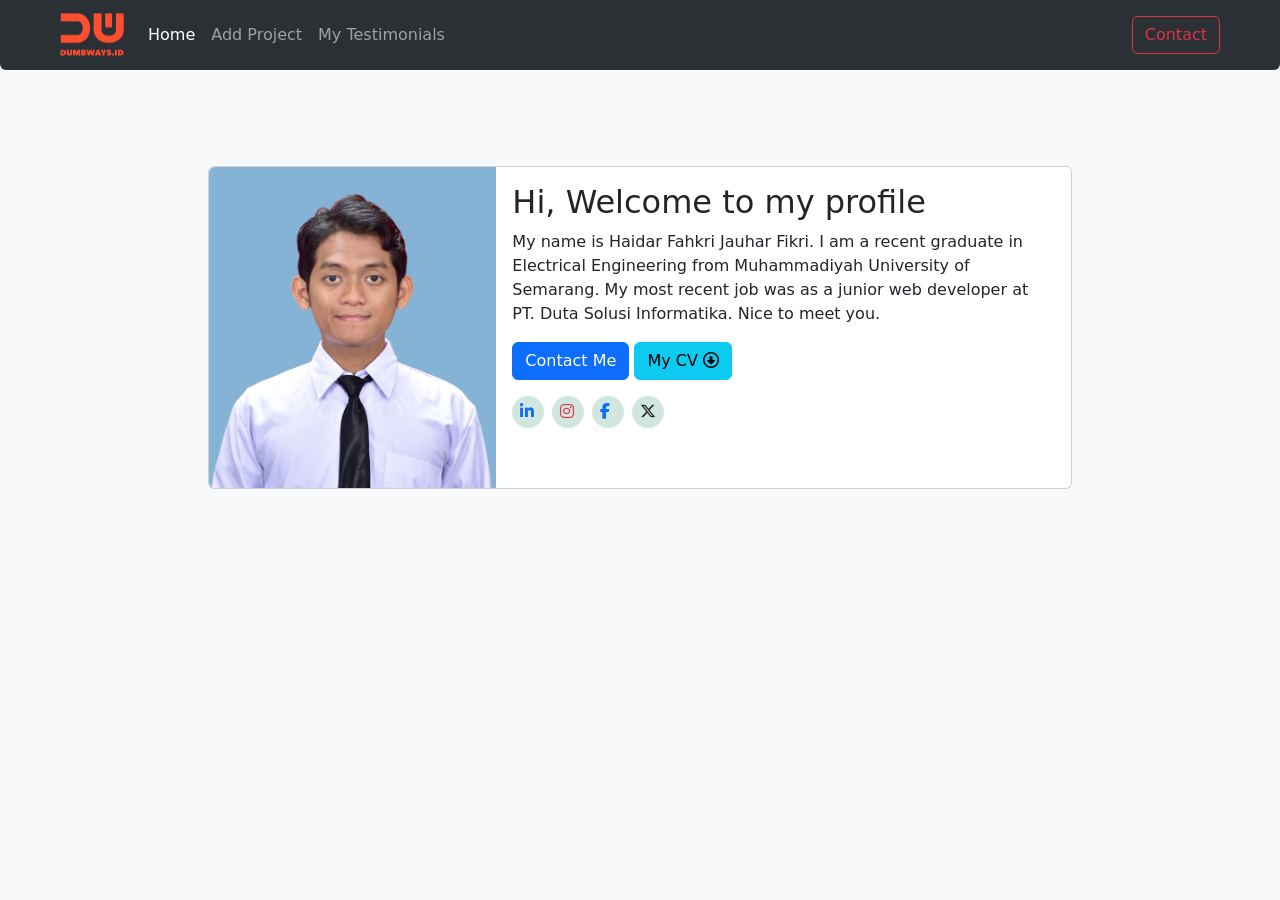
<file: index.html>
<!doctype html>
<html lang="en">

<head>
    <meta charset="utf-8">
    <meta name="viewport" content="width=device-width, initial-scale=1">
    <title>Bootstrap demo</title>
    <link href="https://cdn.jsdelivr.net/npm/bootstrap@5.3.2/dist/css/bootstrap.min.css" rel="stylesheet"
        integrity="sha384-T3c6CoIi6uLrA9TneNEoa7RxnatzjcDSCmG1MXxSR1GAsXEV/Dwwykc2MPK8M2HN" crossorigin="anonymous">
    <link rel="stylesheet" href="https://cdnjs.cloudflare.com/ajax/libs/font-awesome/6.5.1/css/all.min.css"
        integrity="sha512-DTOQO9RWCH3ppGqcWaEA1BIZOC6xxalwEsw9c2QQeAIftl+Vegovlnee1c9QX4TctnWMn13TZye+giMm8e2LwA=="
        crossorigin="anonymous" referrerpolicy="no-referrer" />
</head>

<body class="bg-light">
    <!-- Navbar section -->
    <nav class="navbar navbar-expand-lg bg-body-tertiary px-5 rounded-bottom" data-bs-theme="dark">
        <div class="container-fluid">
            <a class="navbar-brand" href="#">
                <img src="aset/logo-navbar.png" style="width: 4rem" />
            </a>
            <button class="navbar-toggler" type="button" data-bs-toggle="collapse"
                data-bs-target="#navbarSupportedContent" aria-controls="navbarSupportedContent" aria-expanded="false"
                aria-label="Toggle navigation">
                <span class="navbar-toggler-icon"></span>
            </button>
            <div class="collapse navbar-collapse" id="navbarSupportedContent">
                <ul class="navbar-nav me-auto mb-2 mb-lg-0">
                    <li class="nav-item">
                        <a class="nav-link active" aria-current="page" href="#">Home</a>
                    </li>
                    <li class="nav-item">
                        <a class="nav-link" href="addProject.html" target="_blank">Add Project</a>
                    </li>
                    <li class="nav-item">
                        <a class="nav-link" href="testimonial_oop.html" target="_blank">My Testimonials</a>
                    </li>
                </ul>
                <form class="d-flex">
                    <button class="btn btn-outline-danger" type="submit">
                        Contact
                    </button>
                </form>
            </div>
        </div>
    </nav>

    <!-- Main Content -->
    <div class="p-5">
        <div class="card mb-3 mx-auto mt-5" style="max-width: 54rem;">
            <div class="row g-0">
                <div class="col-md-4">
                    <img src="aset/foto-profile.png" class="img-fluid rounded-start">
                </div>
                <div class="col-md-8">
                    <div class="card-body">
                        <h2 class="card-title">Hi, Welcome to my profile</h2>
                        <p class="card-text">My name is Haidar Fahkri Jauhar Fikri. I am a recent graduate in
                            Electrical Engineering from Muhammadiyah University of Semarang. My
                            most recent job was as a junior web developer at PT. Duta Solusi
                            Informatika. Nice to meet you.</p>
                        <a href="contact_page.html" target="_blank" class="btn btn-primary" role="button">Contact Me</a>
                        <a href="aset/CV (1).pdf" target="_blank" class="btn btn-info" role="button">My CV <i
                                class="fa-regular fa-circle-down"></i></a>
                        <div class="d-flex gap-2 mt-3">
                            <a href="#" style="width: 2rem; height: 2rem;" class="px-2 pt-1 rounded-circle bg-success-subtle"><i class="fa-brands fa-linkedin-in"></i></a>
                            <a href="#" style="width: 2rem; height: 2rem;" class="px-2 pt-1 rounded-circle bg-success-subtle"><i class="text-danger fa-brands fa-instagram"></i></a>
                            <a href="#" style="width: 2rem; height: 2rem;" class="px-2 pt-1 rounded-circle bg-success-subtle"><i class="fa-brands fa-facebook-f"></i></a>
                            <a href="#" style="width: 2rem; height: 2rem;" class="px-2 pt-1 rounded-circle bg-success-subtle"><i class="text-dark fa-brands fa-x-twitter"></i></a>
                        </div>
                    </div>
                </div>
            </div>
        </div>
    </div>
    </div>





    <script src="https://cdn.jsdelivr.net/npm/bootstrap@5.3.2/dist/js/bootstrap.bundle.min.js"
        integrity="sha384-C6RzsynM9kWDrMNeT87bh95OGNyZPhcTNXj1NW7RuBCsyN/o0jlpcV8Qyq46cDfL"
        crossorigin="anonymous"></script>
</body>

</html>
</file>
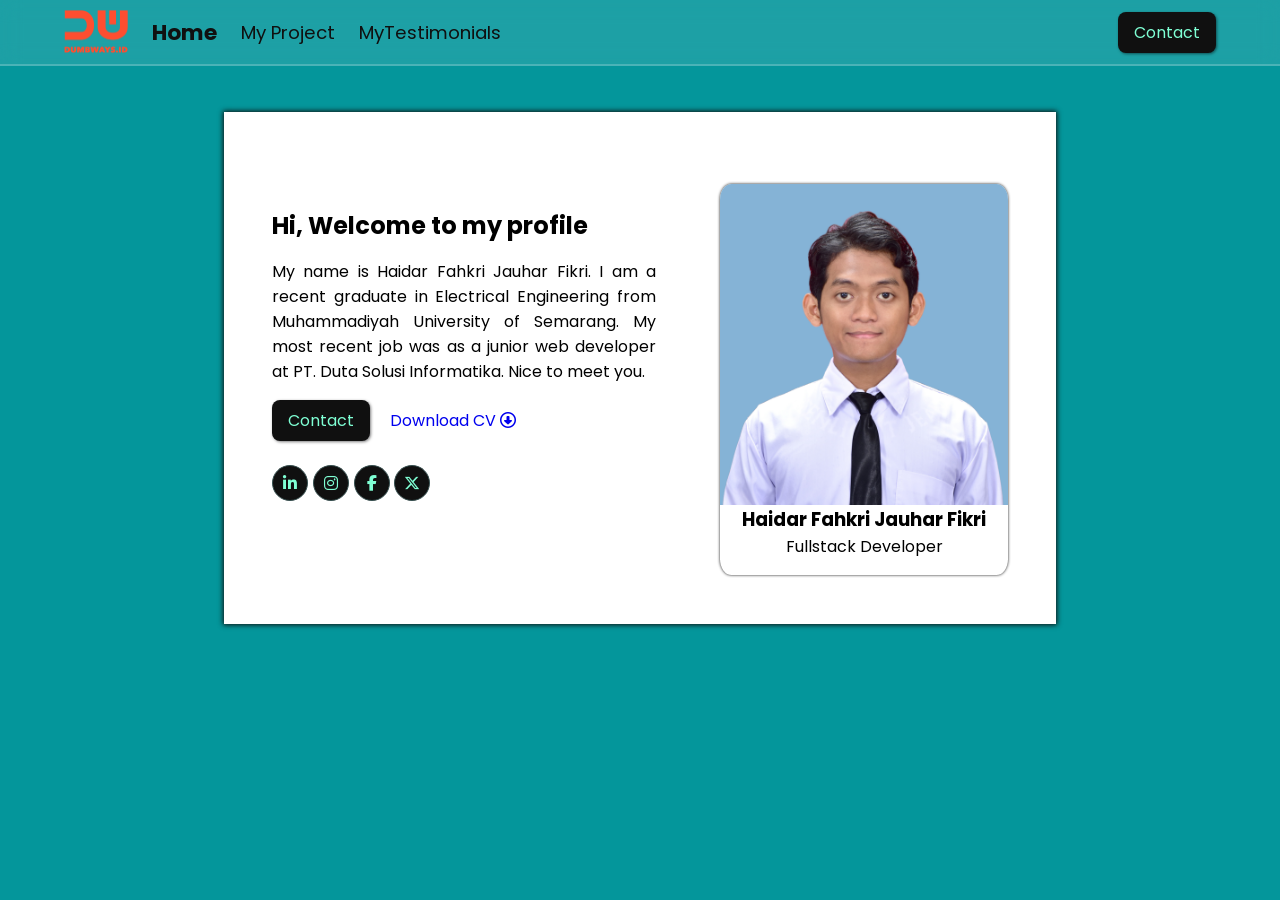
<file: task1-9/index.html>
<!DOCTYPE html>
<html lang="en">
  <head>
    <meta charset="UTF-8" />
    <meta name="viewport" content="width=device-width, initial-scale=1.0" />
    <title>Latihan Ch 1</title>
    <link rel="stylesheet" href="css/style.css" />
    <link
      rel="stylesheet"
      href="https://cdnjs.cloudflare.com/ajax/libs/font-awesome/6.5.1/css/all.min.css"
      integrity="sha512-DTOQO9RWCH3ppGqcWaEA1BIZOC6xxalwEsw9c2QQeAIftl+Vegovlnee1c9QX4TctnWMn13TZye+giMm8e2LwA=="
      crossorigin="anonymous"
      referrerpolicy="no-referrer"
    />
  </head>
  <body>
    <!-- Navbar -->
    <nav class="navbar">
      <div class="navvbar">
        <div class="bagian-kiri-nav">
          <img src="aset/logo-navbar.png" alt="Logo" />
          <a href="#" class="text1-nav">Home</a>
          <a href="myproject.html" target="_blank" class="text2-nav">My Project</a>
          <a href="testimonial_oop.html" target="_blank" class="text2-nav">MyTestimonials</a>
        </div>
        <div class="bagian-kanan-nav">
          <a href="contact_page.html" class="tombol" target="_blank">Contact</a>
          <a href="javascript:void(0);" id="hamburger-menu" onclick="burger()"><i class="fa-solid fa-bars"></i></a>
        </div>
      </div>
      <div id="hamburger-menu-list">
        <a href="index.html" class="ini">HOME</a>
        <a href="myproject.html" class="ini">MyProject</a>
        <a href="contact_page.html" class="ini">ContactMe</a>
      </div>
    </nav>

    <!-- Bagian Konten -->
    <div class="container">
      <div class="content-kiri">
        <h2>Hi, Welcome to my profile</h2>
        <p>
          My name is Haidar Fahkri Jauhar Fikri. I am a recent graduate in
          Electrical Engineering from Muhammadiyah University of Semarang. My
          most recent job was as a junior web developer at PT. Duta Solusi
          Informatika. Nice to meet you.
        </p>
        <a href="contact_page.html" class="tombol" target="_blank">Contact</a>
        <a href="aset/CV (1).pdf" target="_blank" class="cv"
          >Download CV <i class="fa-regular fa-circle-down"></i
        ></a>
        <div class="sosmed">
          <a href="#"><i class="fa-brands fa-linkedin-in"></i></a>
          <a href="#"><i class="fa-brands fa-instagram"></i></a>
          <a href="#"><i class="fa-brands fa-facebook-f"></i></a>
          <a href="#"><i class="fa-brands fa-x-twitter"></i></a>
        </div>
      </div>
      <div class="content-kanan">
        <div class="card-profile">
          <img src="aset/foto-profile.png" alt="Photo Profile" />
          <h3>Haidar Fahkri Jauhar Fikri</h3>
          <p>Fullstack Developer</p>
        </div>
      </div>
    </div>

    <script src="js/nav.js"></script>
  </body>
</html>
</file>
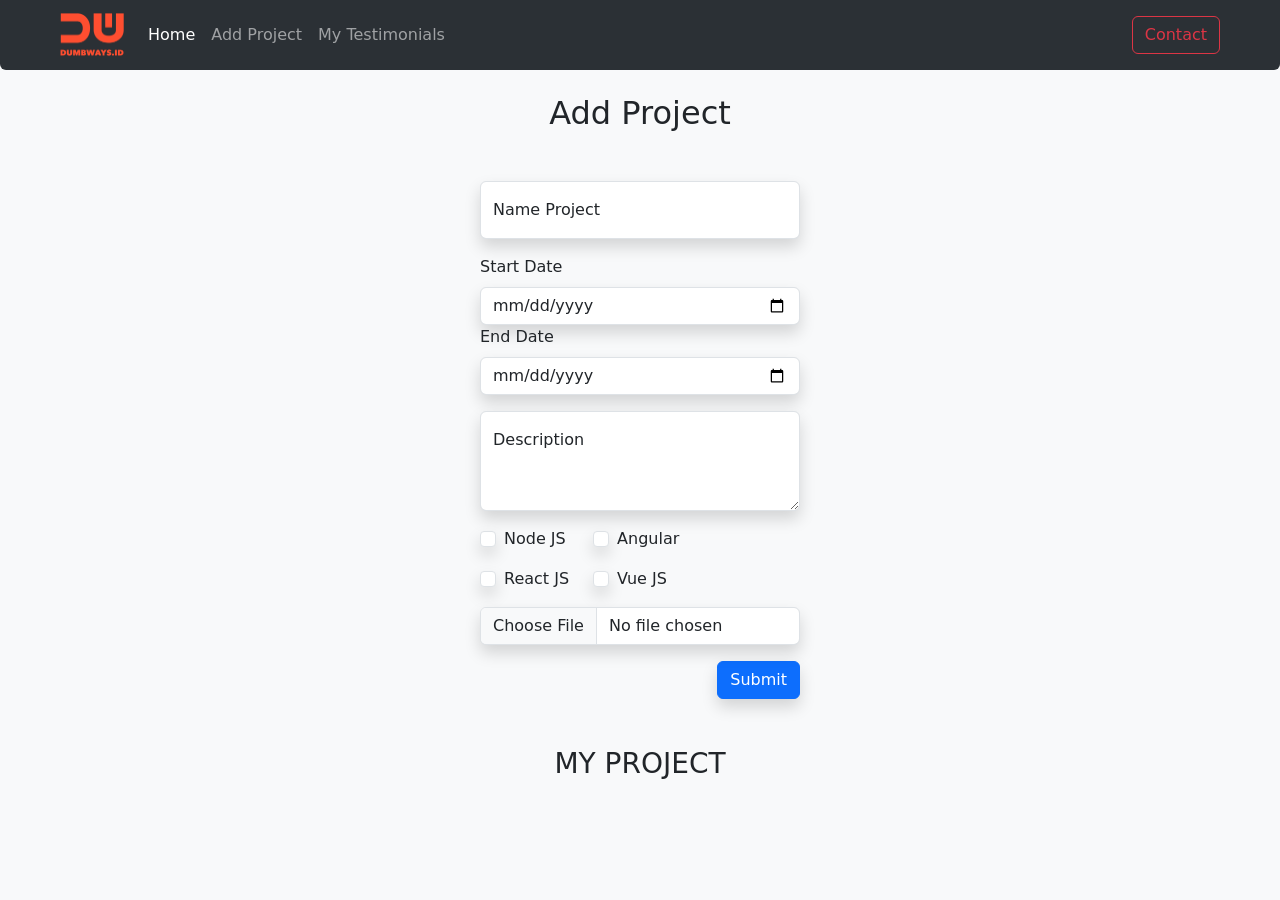
<file: addProject.html>
<!DOCTYPE html>
<html lang="en">

<head>
  <meta charset="utf-8" />
  <meta name="viewport" content="width=device-width, initial-scale=1" />
  <title>Bootstrap demo</title>
  <link href="https://cdn.jsdelivr.net/npm/bootstrap@5.3.2/dist/css/bootstrap.min.css" rel="stylesheet"
    integrity="sha384-T3c6CoIi6uLrA9TneNEoa7RxnatzjcDSCmG1MXxSR1GAsXEV/Dwwykc2MPK8M2HN" crossorigin="anonymous" />
  <link rel="stylesheet" href="https://cdnjs.cloudflare.com/ajax/libs/font-awesome/6.5.1/css/all.min.css"
    integrity="sha512-DTOQO9RWCH3ppGqcWaEA1BIZOC6xxalwEsw9c2QQeAIftl+Vegovlnee1c9QX4TctnWMn13TZye+giMm8e2LwA=="
    crossorigin="anonymous" referrerpolicy="no-referrer" />
</head>

<body class="bg-light">
  <!-- Navbar section -->
  <nav class="navbar navbar-expand-lg bg-body-tertiary px-5 rounded-bottom" data-bs-theme="dark">
    <div class="container-fluid">
      <a class="navbar-brand" href="#">
        <img src="aset/logo-navbar.png" style="width: 4rem" />
      </a>
      <button class="navbar-toggler" type="button" data-bs-toggle="collapse" data-bs-target="#navbarSupportedContent"
        aria-controls="navbarSupportedContent" aria-expanded="false" aria-label="Toggle navigation">
        <span class="navbar-toggler-icon"></span>
      </button>
      <div class="collapse navbar-collapse" id="navbarSupportedContent">
        <ul class="navbar-nav me-auto mb-2 mb-lg-0">
          <li class="nav-item">
            <a class="nav-link active" aria-current="page" href="#">Home</a>
          </li>
          <li class="nav-item">
            <a class="nav-link" href="#" target="_blank">Add Project</a>
          </li>
          <li class="nav-item">
            <a class="nav-link" href="testimonial_oop.html" target="_blank">My Testimonials</a>
          </li>
        </ul>
        <form class="d-flex">
          <button class="btn btn-outline-danger" type="submit">
            Contact
          </button>
        </form>
      </div>
    </div>
  </nav>

  <!-- Form Section -->
  <form class="mt-4 w-25 mx-auto" onsubmit="addBlog(event)">
    <h2 class="text-center mb-5">Add Project</h2>
    <div class="form-floating mb-3">
      <input type="text" class="form-control shadow" id="nameProject" placeholder="Your Name" />
      <label for="floatingInput">Name Project</label>
    </div>
    <div class="row mb-3">
      <div class="col">
        <label for="startDate" class="form-label">Start Date</label>
        <input type="date" id="startDate" class="form-control shadow" placeholder="First name">
      </div>
      <div class="col">
        <label for="endDate" class="form-label">End Date</label>
        <input type="date" id="endDate" class="shadow form-control" placeholder="Last name">
      </div>
    </div>
    <div class="form-floating">
      <textarea class="shadow form-control mb-3" placeholder="Leave a comment here" id="description"
        style="height: 100px"></textarea>
      <label for="description">Description</label>
    </div>
    <div class="checkbox-group d-flex gap-4">
      <div class="checkbox-left">
        <div class="mb-3 form-check">
          <input type="checkbox" class="shadow form-check-input" id="nodejs" />
          <label class="form-check-label" for="nodejs">Node JS</label>
        </div>
        <div class="mb-3 form-check">
          <input type="checkbox" class="shadow form-check-input" id="reactjs" />
          <label class="form-check-label" for="reactjs">React JS</label>
        </div>
      </div>
      <div class="checkbox-right">
        <div class="mb-3 form-check">
          <input type="checkbox" class="shadow form-check-input" id="angular" />
          <label class="form-check-label" for="angular">Angular</label>
        </div>
        <div class="mb-3 form-check">
          <input type="checkbox" class="shadow form-check-input" id="vuejs" />
          <label class="form-check-label" for="vuejs">Vue JS</label>
        </div>
      </div>

    </div>
    <div class="input-group mb-3">
      <input type="file" class="shadow form-control" id="inputGambar" />
    </div>
    <div class="d-flex justify-content-end">
      <button type="submit" class="shadow btn btn-primary">Submit</button>
    </div>
  </form>

  <!-- Generate Card Section -->
  <section class="mainBlog px-4 mt-5 mb-4">
    <h3 id="judul" class="text-center mb-4">MY PROJECT</h3>
    <div class="d-flex gap-5 flex-wrap" id="contentBlogs">
      <!-- digenerate by js -->
      <!-- <div class="card" style="width: 18rem;">
        <a href="detil_project.html" target="_blank" class="w-100">
          <img src="${blogs[index].image}" class="card-img-top" />
        </a>
        <div class="card-body">
          <h5 class="card-title">${blogs[index].title}</h5>
          <p id="durasi">Durasi pengerjaan : ${blogs[index].duration} hari</p>
          <p class="card-text">${blogs[index].content}</p>
          <div class="d-flex mb-4">
            ${blogs[index].nodejs ? `<i class="fa-brands fa-node-js"></i>`:'' }
            ${blogs[index].reactjs ? `<i class="fa-brands fa-react"></i>`:'' }
            ${blogs[index].angular ? `<i class="fa-brands fa-angular"></i>`:'' }
            ${blogs[index].vuejs ? `<i class="fa-brands fa-vuejs"></i>`:'' }
          </div>
          <div class="btn mt-2 gap-3">
            <button type="button" class="btn btn-outline-primary">Small button</button>
            <button type="button" class="btn btn-outline-primary">Small button</button>
          </div>
        </div>
      </div> -->


    </div>
  </section>







  <script src="https://cdn.jsdelivr.net/npm/bootstrap@5.3.2/dist/js/bootstrap.bundle.min.js"
    integrity="sha384-C6RzsynM9kWDrMNeT87bh95OGNyZPhcTNXj1NW7RuBCsyN/o0jlpcV8Qyq46cDfL"
    crossorigin="anonymous"></script>
  <script src="js/myprojectpages.js"></script>
</body>

</html>
</file>
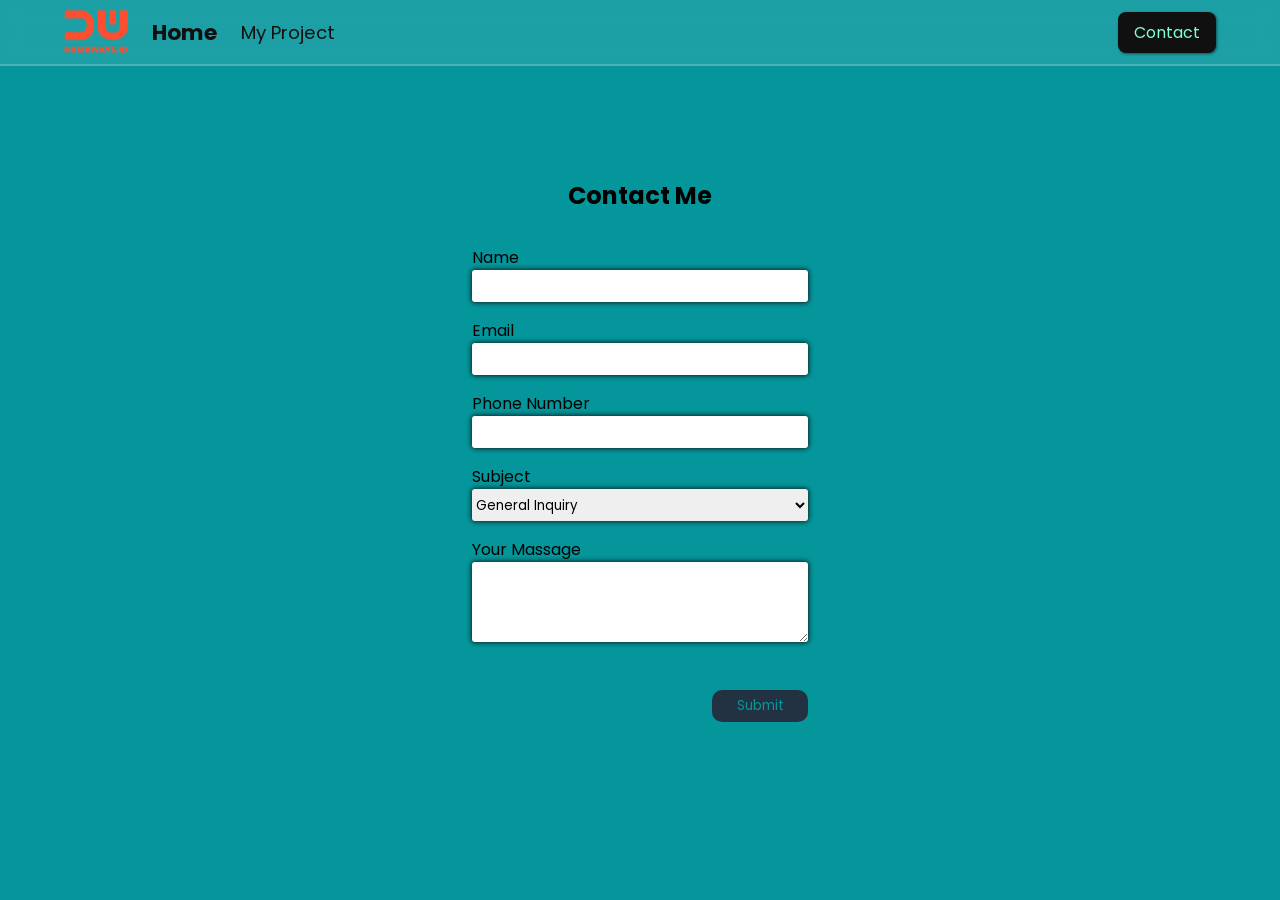
<file: contact_page.html>
<!DOCTYPE html>
<html lang="en">
<head>
    <meta charset="UTF-8">
    <meta name="viewport" content="width=device-width, initial-scale=1.0">
    <title>Contact Me</title>
    <link rel="stylesheet" href="css/style_contact.css">
    <link
      rel="stylesheet"
      href="https://cdnjs.cloudflare.com/ajax/libs/font-awesome/6.5.1/css/all.min.css"
      integrity="sha512-DTOQO9RWCH3ppGqcWaEA1BIZOC6xxalwEsw9c2QQeAIftl+Vegovlnee1c9QX4TctnWMn13TZye+giMm8e2LwA=="
      crossorigin="anonymous"
      referrerpolicy="no-referrer"
    />
</head>
<body>
    <!-- Navbar -->
    <nav class="navbar">
      <div class="navvbar">
        <div class="bagian-kiri-nav">
          <img src="aset/logo-navbar.png" alt="Logo" />
          <a href="#" class="text1-nav">Home</a>
          <a href="myproject.html" target="_blank" class="text2-nav">My Project</a>
        </div>
        <div class="bagian-kanan-nav">
          <a href="contact_page.html" class="tombol" target="_blank">Contact</a>
          <a href="javascript:void(0);" id="hamburger-menu" onclick="burger()"><i class="fa-solid fa-bars"></i></a>
        </div>
      </div>
      <div id="hamburger-menu-list">
        <a href="index.html" class="ini">HOME</a>
        <a href="myproject.html" class="ini">MyProject</a>
        <!-- <a href="contact_page.html" class="ini">ContactMe</a> -->
      </div>
    </nav>

    <!-- Contact Me Section -->
    <section class="contact">
        <div class="main-contact">
            <h2>Contact Me</h2>
            <div class="input-form">
                <label for="name">Name</label>
                <input type="text" class="inputan" id="name">
            </div>
            <div class="input-form">
                <label for="email">Email</label>
                <input type="text" class="inputan" id="email">
            </div>
            <div class="input-form">
                <label for="phone-number">Phone Number</label>
                <input type="text" class="inputan" id="phone-number">
            </div>
            <div class="input-form">
                <label for="subject">Subject</label>
                <select name="subject" id="subject">
                    <option value="General Inquiry">General Inquiry</option>
                    <option value="Collaboration or Business">Collaboration or Business</option>
                    <option value="Job Vacancie">Job Vacancie</option>
                </select>
            </div>
            <div class="input-form">
                <label for="tm">Your Massage</label>
                <textarea name="tm" id="tm" class="inputan" ></textarea>
            </div>
            <div class="btn">
                <button type="button" class="submit" onclick="submitForm()">Submit</button>
            </div>            
        </div>        
    </section>

    
    <script src="js/nav.js"></script>
    <script src="js/contactme.js"></script>
    
</body>
</html>
</file>
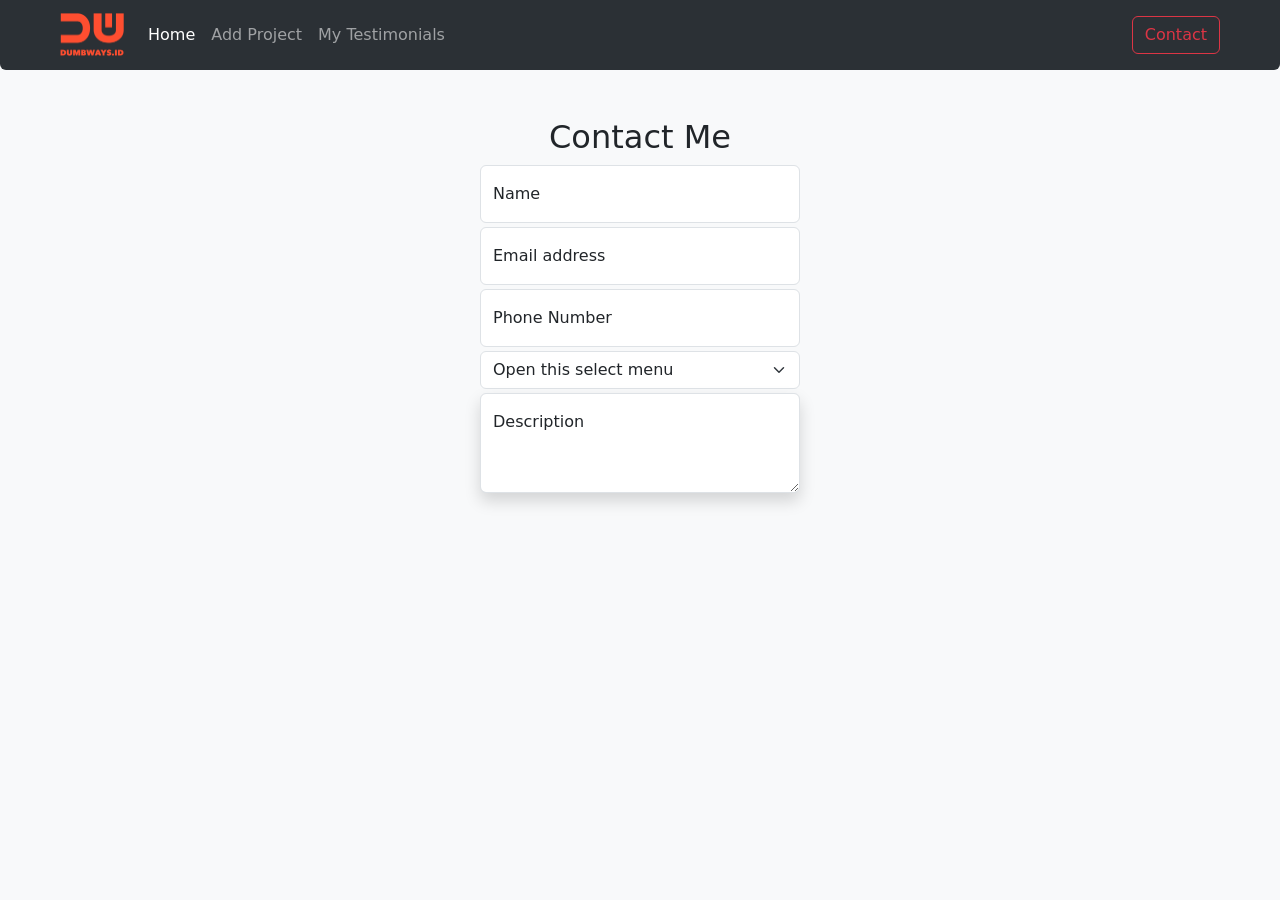
<file: contactMe.html>
<!DOCTYPE html>
<html lang="en">

<head>
    <meta charset="utf-8" />
    <meta name="viewport" content="width=device-width, initial-scale=1" />
    <title>Bootstrap demo</title>
    <link href="https://cdn.jsdelivr.net/npm/bootstrap@5.3.2/dist/css/bootstrap.min.css" rel="stylesheet"
        integrity="sha384-T3c6CoIi6uLrA9TneNEoa7RxnatzjcDSCmG1MXxSR1GAsXEV/Dwwykc2MPK8M2HN" crossorigin="anonymous" />
    <link rel="stylesheet" href="https://cdnjs.cloudflare.com/ajax/libs/font-awesome/6.5.1/css/all.min.css"
        integrity="sha512-DTOQO9RWCH3ppGqcWaEA1BIZOC6xxalwEsw9c2QQeAIftl+Vegovlnee1c9QX4TctnWMn13TZye+giMm8e2LwA=="
        crossorigin="anonymous" referrerpolicy="no-referrer" />
</head>

<body class="bg-light">
    <!-- Navbar section -->
    <nav class="navbar navbar-expand-lg bg-body-tertiary px-5 rounded-bottom" data-bs-theme="dark">
        <div class="container-fluid">
            <a class="navbar-brand" href="#">
                <img src="aset/logo-navbar.png" style="width: 4rem" />
            </a>
            <button class="navbar-toggler" type="button" data-bs-toggle="collapse"
                data-bs-target="#navbarSupportedContent" aria-controls="navbarSupportedContent" aria-expanded="false"
                aria-label="Toggle navigation">
                <span class="navbar-toggler-icon"></span>
            </button>
            <div class="collapse navbar-collapse" id="navbarSupportedContent">
                <ul class="navbar-nav me-auto mb-2 mb-lg-0">
                    <li class="nav-item">
                        <a class="nav-link active" aria-current="page" href="#">Home</a>
                    </li>
                    <li class="nav-item">
                        <a class="nav-link" href="#" target="_blank">Add Project</a>
                    </li>
                    <li class="nav-item">
                        <a class="nav-link" href="testimonial_oop.html" target="_blank">My Testimonials</a>
                    </li>
                </ul>
                <form class="d-flex">
                    <button class="btn btn-outline-danger" type="submit">
                        Contact
                    </button>
                </form>
            </div>
        </div>
    </nav>

    <!-- Form Section -->
    <form class="w-25 mt-5 mx-auto">
        <h2 class="text-center mb-2">Contact Me</h2>
        <div class="form-floating mb-1">
            <input type="text" class="form-control" id="name" placeholder="Name">
            <label for="name">Name</label>
        </div>
        <div class="form-floating mb-1">
            <input type="email" class="form-control" id="floatingInput" placeholder="name@example.com">
            <label for="floatingInput">Email address</label>
        </div>
        <div class="form-floating mb-1">
            <input type="text" class="form-control" id="phoneNumber" placeholder="Phone Number">
            <label for="phoneNumber">Phone Number</label>
        </div>
        <select class="form-select mb-1" aria-label="Default select example">
            <option selected>Open this select menu</option>
            <option value="1">General Inquiry</option>
            <option value="2">Collaboration and JS</option>
            <option value="3">Job Vacancies</option>
        </select>
        <div class="form-floating">
            <textarea class="shadow form-control mb-3" placeholder="Leave a comment here" id="description"
                style="height: 100px"></textarea>
            <label for="description">Description</label>
        </div>
    </form>

    <!-- Generate Card Section -->








    <script src="https://cdn.jsdelivr.net/npm/bootstrap@5.3.2/dist/js/bootstrap.bundle.min.js"
        integrity="sha384-C6RzsynM9kWDrMNeT87bh95OGNyZPhcTNXj1NW7RuBCsyN/o0jlpcV8Qyq46cDfL"
        crossorigin="anonymous"></script>
    <script src="js/myprojectpages.js"></script>
</body>

</html>
</file>
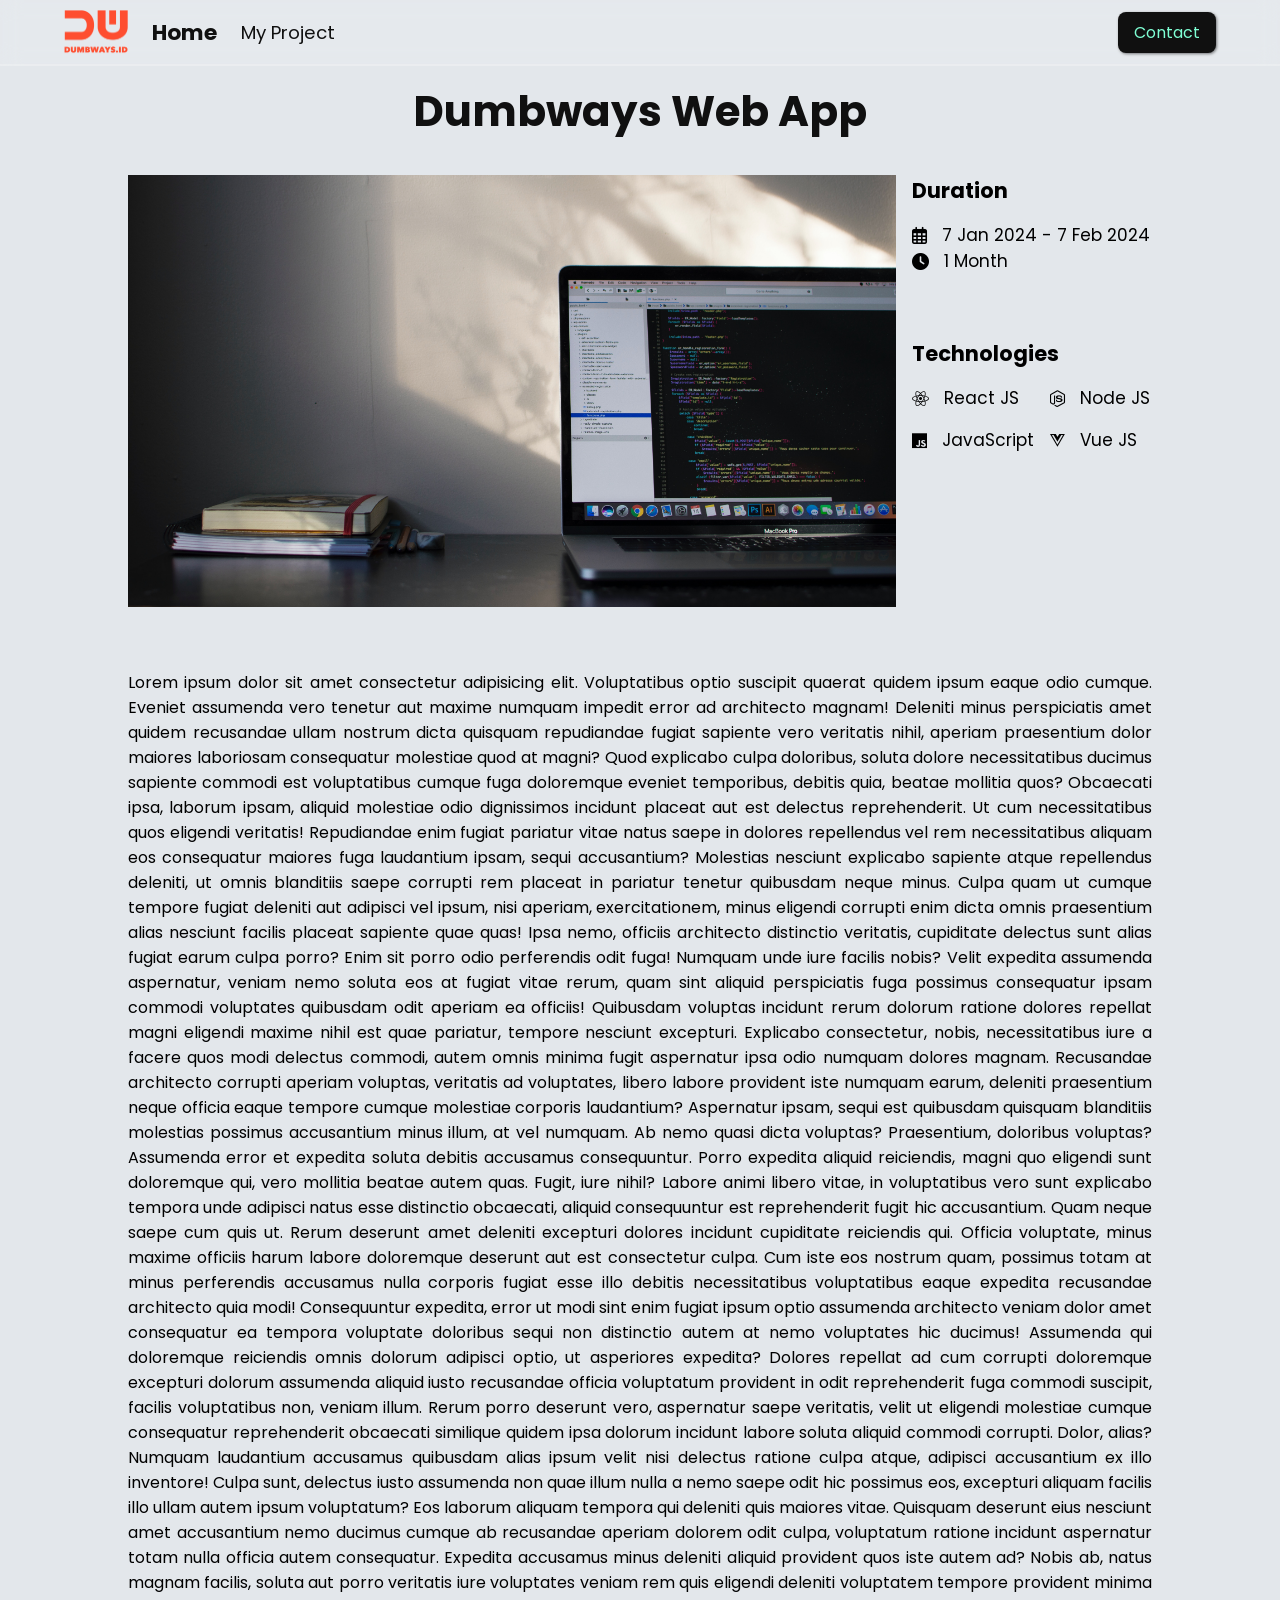
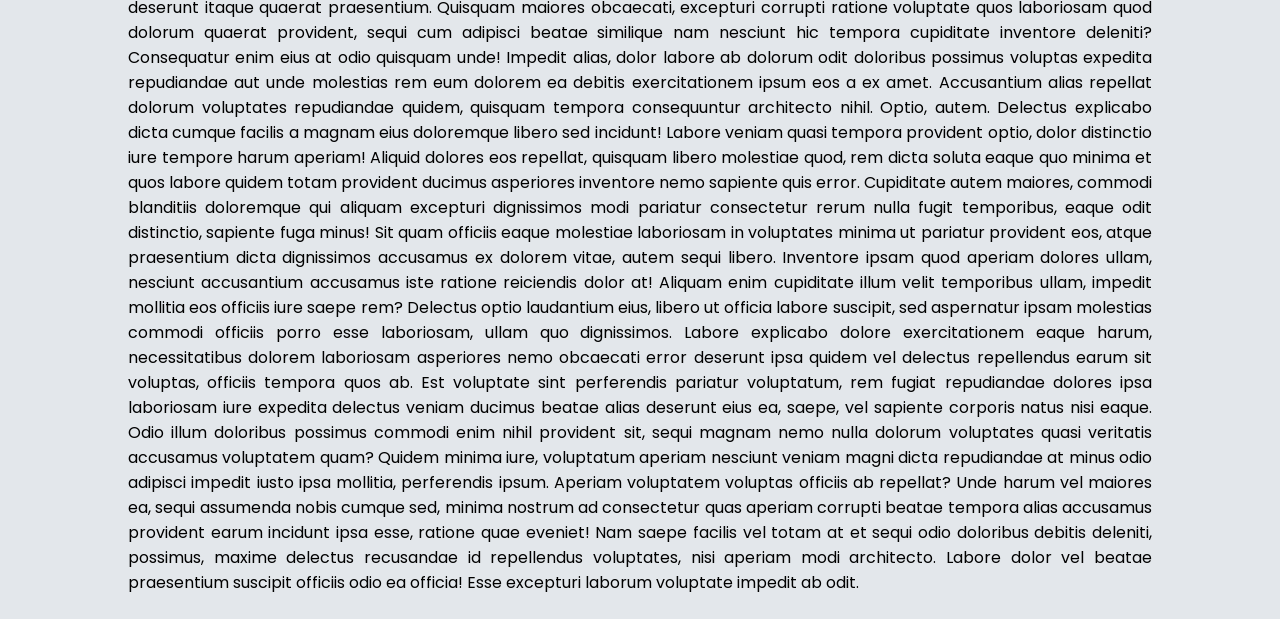
<file: detil_project.html>
<!DOCTYPE html>
<html lang="en">
  <head>
    <meta charset="UTF-8" />
    <meta name="viewport" content="width=device-width, initial-scale=1.0" />
    <title>Detil Project</title>
    <link rel="stylesheet" href="css/detil_project.css" />
    <link rel="stylesheet" href="https://cdnjs.cloudflare.com/ajax/libs/font-awesome/6.5.1/css/all.min.css" integrity="sha512-DTOQO9RWCH3ppGqcWaEA1BIZOC6xxalwEsw9c2QQeAIftl+Vegovlnee1c9QX4TctnWMn13TZye+giMm8e2LwA==" crossorigin="anonymous" referrerpolicy="no-referrer" />    
  </head>
  <body>
    <!-- Navbar -->
    <nav class="navbar">
      <div class="navvbar">
        <div class="bagian-kiri-nav">
          <img src="aset/logo-navbar.png" alt="Logo" />
          <a href="#" class="text1-nav">Home</a>
          <a href="myproject.html" target="_blank" class="text2-nav">My Project</a>
        </div>
        <div class="bagian-kanan-nav">
          <a href="contact_page.html" class="tombol" target="_blank">Contact</a>
          <a href="javascript:void(0);" id="hamburger-menu" onclick="burger()"><i class="fa-solid fa-bars"></i></a>
        </div>
      </div>
      <div id="hamburger-menu-list">
        <a href="index.html" class="ini">HOME</a>
        <a href="myproject.html" class="ini">MyProject</a>
        <a href="contact_page.html" class="ini">ContactMe</a>
      </div>
    </nav>

    <!-- Detil Article Project Section -->
    <section id="detil">
      <h1 id="judul">Dumbways Web App</h1>
      <div class="ket">
        <div class="imgproject">
          <img src="aset/blog-1.jpg" />
        </div>
        <div class="kettam">
          <div class="duration">
            <h3 style="margin-bottom: 1rem; font-size: 21px;">Duration</h3>
            <div class="lama">
              <i class="fa-regular fa-calendar-days"></i>
              <label for="">7 Jan 2024 - 7 Feb 2024</label>
            </div>
            <div class="lama">
              <i class="fa-solid fa-clock"></i>
              <label for="">1 Month</label>
            </div>
          </div>
          <h3 style="margin-bottom: 1rem; font-size: 21px;">Technologies</h3>
          <div class="tech">
            <div class="logo">
                <i class="fa-brands fa-react"></i>
                <label for="">React JS</label>
            </div>
            <div id="satu" class="logo">
                <i class="fa-brands fa-node-js"></i>
                <label for="">Node JS</label>
            </div>
            <div class="logo">
                <i class="fa-brands fa-js"></i>
                <label for="">JavaScript</label>
            </div>
            <div class="logo">
                <i class="fa-brands fa-vuejs"></i>
                <label for="">Vue JS</label>
            </div>
          </div>
        </div>
      </div>
      <article class="article">
        <p>Lorem ipsum dolor sit amet consectetur adipisicing elit. Voluptatibus optio suscipit quaerat quidem ipsum eaque odio cumque. Eveniet assumenda vero tenetur aut maxime numquam impedit error ad architecto magnam! Deleniti minus perspiciatis amet quidem recusandae ullam nostrum dicta quisquam repudiandae fugiat sapiente vero veritatis nihil, aperiam praesentium dolor maiores laboriosam consequatur molestiae quod at magni? Quod explicabo culpa doloribus, soluta dolore necessitatibus ducimus sapiente commodi est voluptatibus cumque fuga doloremque eveniet temporibus, debitis quia, beatae mollitia quos? Obcaecati ipsa, laborum ipsam, aliquid molestiae odio dignissimos incidunt placeat aut est delectus reprehenderit. Ut cum necessitatibus quos eligendi veritatis! Repudiandae enim fugiat pariatur vitae natus saepe in dolores repellendus vel rem necessitatibus aliquam eos consequatur maiores fuga laudantium ipsam, sequi accusantium? Molestias nesciunt explicabo sapiente atque repellendus deleniti, ut omnis blanditiis saepe corrupti rem placeat in pariatur tenetur quibusdam neque minus. Culpa quam ut cumque tempore fugiat deleniti aut adipisci vel ipsum, nisi aperiam, exercitationem, minus eligendi corrupti enim dicta omnis praesentium alias nesciunt facilis placeat sapiente quae quas! Ipsa nemo, officiis architecto distinctio veritatis, cupiditate delectus sunt alias fugiat earum culpa porro? Enim sit porro odio perferendis odit fuga! Numquam unde iure facilis nobis? Velit expedita assumenda aspernatur, veniam nemo soluta eos at fugiat vitae rerum, quam sint aliquid perspiciatis fuga possimus consequatur ipsam commodi voluptates quibusdam odit aperiam ea officiis! Quibusdam voluptas incidunt rerum dolorum ratione dolores repellat magni eligendi maxime nihil est quae pariatur, tempore nesciunt excepturi. Explicabo consectetur, nobis, necessitatibus iure a facere quos modi delectus commodi, autem omnis minima fugit aspernatur ipsa odio numquam dolores magnam. Recusandae architecto corrupti aperiam voluptas, veritatis ad voluptates, libero labore provident iste numquam earum, deleniti praesentium neque officia eaque tempore cumque molestiae corporis laudantium? Aspernatur ipsam, sequi est quibusdam quisquam blanditiis molestias possimus accusantium minus illum, at vel numquam. Ab nemo quasi dicta voluptas? Praesentium, doloribus voluptas? Assumenda error et expedita soluta debitis accusamus consequuntur. Porro expedita aliquid reiciendis, magni quo eligendi sunt doloremque qui, vero mollitia beatae autem quas. Fugit, iure nihil? Labore animi libero vitae, in voluptatibus vero sunt explicabo tempora unde adipisci natus esse distinctio obcaecati, aliquid consequuntur est reprehenderit fugit hic accusantium. Quam neque saepe cum quis ut. Rerum deserunt amet deleniti excepturi dolores incidunt cupiditate reiciendis qui. Officia voluptate, minus maxime officiis harum labore doloremque deserunt aut est consectetur culpa. Cum iste eos nostrum quam, possimus totam at minus perferendis accusamus nulla corporis fugiat esse illo debitis necessitatibus voluptatibus eaque expedita recusandae architecto quia modi! Consequuntur expedita, error ut modi sint enim fugiat ipsum optio assumenda architecto veniam dolor amet consequatur ea tempora voluptate doloribus sequi non distinctio autem at nemo voluptates hic ducimus! Assumenda qui doloremque reiciendis omnis dolorum adipisci optio, ut asperiores expedita? Dolores repellat ad cum corrupti doloremque excepturi dolorum assumenda aliquid iusto recusandae officia voluptatum provident in odit reprehenderit fuga commodi suscipit, facilis voluptatibus non, veniam illum. Rerum porro deserunt vero, aspernatur saepe veritatis, velit ut eligendi molestiae cumque consequatur reprehenderit obcaecati similique quidem ipsa dolorum incidunt labore soluta aliquid commodi corrupti. Dolor, alias? Numquam laudantium accusamus quibusdam alias ipsum velit nisi delectus ratione culpa atque, adipisci accusantium ex illo inventore! Culpa sunt, delectus iusto assumenda non quae illum nulla a nemo saepe odit hic possimus eos, excepturi aliquam facilis illo ullam autem ipsum voluptatum? Eos laborum aliquam tempora qui deleniti quis maiores vitae. Quisquam deserunt eius nesciunt amet accusantium nemo ducimus cumque ab recusandae aperiam dolorem odit culpa, voluptatum ratione incidunt aspernatur totam nulla officia autem consequatur. Expedita accusamus minus deleniti aliquid provident quos iste autem ad? Nobis ab, natus magnam facilis, soluta aut porro veritatis iure voluptates veniam rem quis eligendi deleniti voluptatem tempore provident minima deserunt itaque quaerat praesentium. Quisquam maiores obcaecati, excepturi corrupti ratione voluptate quos laboriosam quod dolorum quaerat provident, sequi cum adipisci beatae similique nam nesciunt hic tempora cupiditate inventore deleniti? Consequatur enim eius at odio quisquam unde! Impedit alias, dolor labore ab dolorum odit doloribus possimus voluptas expedita repudiandae aut unde molestias rem eum dolorem ea debitis exercitationem ipsum eos a ex amet. Accusantium alias repellat dolorum voluptates repudiandae quidem, quisquam tempora consequuntur architecto nihil. Optio, autem. Delectus explicabo dicta cumque facilis a magnam eius doloremque libero sed incidunt! Labore veniam quasi tempora provident optio, dolor distinctio iure tempore harum aperiam! Aliquid dolores eos repellat, quisquam libero molestiae quod, rem dicta soluta eaque quo minima et quos labore quidem totam provident ducimus asperiores inventore nemo sapiente quis error. Cupiditate autem maiores, commodi blanditiis doloremque qui aliquam excepturi dignissimos modi pariatur consectetur rerum nulla fugit temporibus, eaque odit distinctio, sapiente fuga minus! Sit quam officiis eaque molestiae laboriosam in voluptates minima ut pariatur provident eos, atque praesentium dicta dignissimos accusamus ex dolorem vitae, autem sequi libero. Inventore ipsam quod aperiam dolores ullam, nesciunt accusantium accusamus iste ratione reiciendis dolor at! Aliquam enim cupiditate illum velit temporibus ullam, impedit mollitia eos officiis iure saepe rem? Delectus optio laudantium eius, libero ut officia labore suscipit, sed aspernatur ipsam molestias commodi officiis porro esse laboriosam, ullam quo dignissimos. Labore explicabo dolore exercitationem eaque harum, necessitatibus dolorem laboriosam asperiores nemo obcaecati error deserunt ipsa quidem vel delectus repellendus earum sit voluptas, officiis tempora quos ab. Est voluptate sint perferendis pariatur voluptatum, rem fugiat repudiandae dolores ipsa laboriosam iure expedita delectus veniam ducimus beatae alias deserunt eius ea, saepe, vel sapiente corporis natus nisi eaque. Odio illum doloribus possimus commodi enim nihil provident sit, sequi magnam nemo nulla dolorum voluptates quasi veritatis accusamus voluptatem quam? Quidem minima iure, voluptatum aperiam nesciunt veniam magni dicta repudiandae at minus odio adipisci impedit iusto ipsa mollitia, perferendis ipsum. Aperiam voluptatem voluptas officiis ab repellat? Unde harum vel maiores ea, sequi assumenda nobis cumque sed, minima nostrum ad consectetur quas aperiam corrupti beatae tempora alias accusamus provident earum incidunt ipsa esse, ratione quae eveniet! Nam saepe facilis vel totam at et sequi odio doloribus debitis deleniti, possimus, maxime delectus recusandae id repellendus voluptates, nisi aperiam modi architecto. Labore dolor vel beatae praesentium suscipit officiis odio ea officia! Esse excepturi laborum voluptate impedit ab odit.
    </section>
  </body>
</html>
</file>
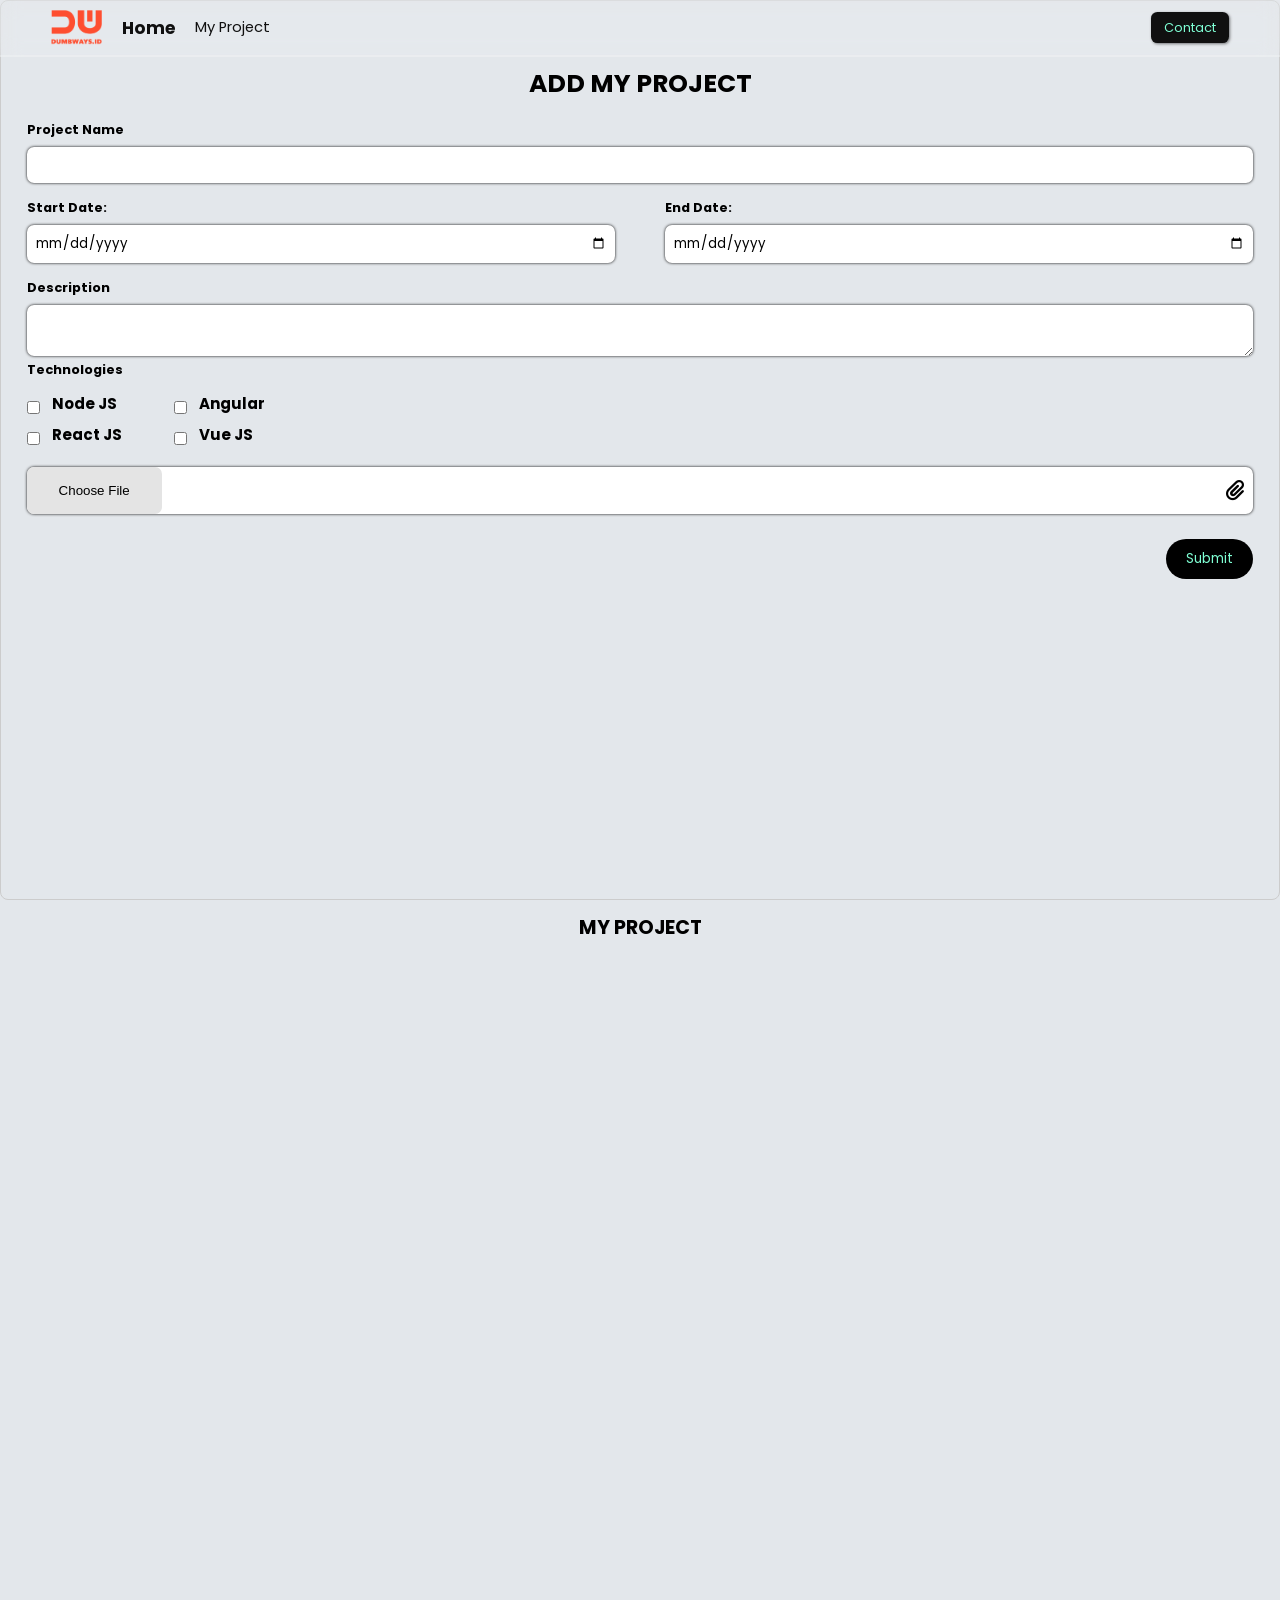
<file: myproject.html>
<!DOCTYPE html>
<html lang="en">
  <head>
    <meta charset="UTF-8" />
    <meta name="viewport" content="width=device-width, initial-scale=1.0" />
    <title>My Project Pages</title>
    <link rel="stylesheet" href="css/style_myprojectpages.css" />
    <link rel="stylesheet" href="https://cdnjs.cloudflare.com/ajax/libs/font-awesome/6.5.1/css/all.min.css" integrity="sha512-DTOQO9RWCH3ppGqcWaEA1BIZOC6xxalwEsw9c2QQeAIftl+Vegovlnee1c9QX4TctnWMn13TZye+giMm8e2LwA==" crossorigin="anonymous" referrerpolicy="no-referrer" />
  </head>
  <body>
    <!-- Navbar -->
    <nav class="navbar">
      <div class="navvbar">
        <div class="bagian-kiri-nav">
          <img src="aset/logo-navbar.png" alt="Logo" />
          <a href="#" class="text1-nav">Home</a>
          <a href="myproject.html" target="_blank" class="text2-nav">My Project</a>
        </div>
        <div class="bagian-kanan-nav">
          <a href="contact_page.html" class="tombol" target="_blank">Contact</a>
          <a href="javascript:void(0);" id="hamburger-menu" onclick="burger()"><i class="fa-solid fa-bars"></i></a>
        </div>
      </div>
      <div id="hamburger-menu-list">
        <a href="index.html" class="ini">HOME</a>
        <a href="myproject.html" class="ini">MyProject</a>
        <a href="contact_page.html" class="ini">ContactMe</a>
      </div>
    </nav>

    <!-- Form isian -->
    <form onsubmit="addBlog(event)">
      <h2 id="jform">
        ADD MY PROJECT
      </h2>
      <div class="nameProjectField">
        <label for="nameProject">Project Name</label>
        <input type="text" id="nameProject" name="" class="input123" />
      </div>
      <div class="dateContainer">
        <div class="dateField">
          <label for="startDate">Start Date:</label>
          <input type="date" id="startDate" name="startDate" class="input123" required />
        </div>

        <div class="dateField">
          <label for="endDate">End Date:</label>
          <input type="date" id="endDate" name="endDate" class="input123" required />
        </div>
      </div>
      <div class="input-form">
        <label for="tm">Description</label>
        <textarea name="tm" id="tm"></textarea>
      </div>
      <!-- Checkbox Container -->
      <h4 style="font-weight: bold; margin-bottom: 1rem">Technologies</h4>
      <div class="checkboxContainer">
        <!-- Checkbox Grup Kiri -->
        <div class="checkboxGroup1">
          <div class="cb">
            <input type="checkbox" id="nodejs" value="Node JS" />
            <label for="checkbox1">Node JS</label>
          </div>
          <div class="cb">
            <input type="checkbox" id="reactjs" value="React JS" />
            <label for="checkbox2">React JS</label>
          </div>
        </div>
        <!-- Checkbox Grup Kanan -->
        <div class="checkboxGroup2">
          <div class="cb">
            <input type="checkbox" id="angular" value="angular" />
            <label for="checkbox3">Angular</label>
          </div>
          <div class="cb">
            <input type="checkbox" id="vuejs" value="Vue JS" />
            <label for="checkbox4">Vue JS</label>
          </div>
        </div>
      </div>

        <label for="" class="inputImg">
          <input type="file" id="inputGambar" class="btnInput" />
          <i class="fa-solid fa-paperclip" style="padding-right: .7rem; font-size: 21px;"></i>
        </label>
        
          <button>Submit</button>     
    </form>

    <!-- Section Blog -->
    <section class="mainBlog">
      <h2 id="judul">MY PROJECT</h2>
      <div class="row" id="contentBlogs">
        <!-- <div class="blog-card">
          <a href="detil_project.html"></a>
          <img src="aset/blog-1.jpg" class="blog-card-img" />
          <h3 class="blog-card-title">>DumbWays App - 2024</h3>
          <div class="durasi">
            <p>Durasi pengerjaan : </p>
          </div>
          <p class="blog-card-article">Lorem ipsum dolor sit amet, consectetur adipisicing.</p>
          <div class="icon-card">
            <img src="aset/nextjs.512x309.png" alt="NextJs">
            <img src="aset/typescript.png" alt="TS">
            <img src="aset/react.png" alt="ReactJs">
            <img src="aset/nodejs.png" alt="NodeJs">
          </div>
          <div class="btn-card">
            <button>edit</button>
            <button>delete</button>
          </div>
        </div> -->
        <!-- <div class="blog-card">
          <img src="aset/blog-2.jpg" class="blog-card-img" />
          <h3 class="blog-card-title">>DumbWays App - 2024</h3>
          <p class="blog-card-article">Lorem ipsum dolor sit amet consectetur adipisicing.</p>
          <div class="icon-card">
            <img src="aset/nextjs.512x309.png" alt="NextJs">
            <img src="aset/typescript.png" alt="TS">
            <img src="aset/react.png" alt="ReactJs">
            <img src="aset/nodejs.png" alt="NodeJs">
          </div>
          <div class="btn-card">
            <button>edit</button>
            <button>delete</button>
          </div>
        </div>
        <div class="blog-card">
          <img src="aset/blog-3.jpg" class="blog-card-img" />
          <h3 class="blog-card-title">>DumbWays App - 2024</h3>
          <p class="blog-card-article">Lorem ipsum, dolor sit amet consectetur adipisicing.</p>
          <div class="icon-card">
            <img src="aset/nextjs.512x309.png" alt="NextJs">
            <img src="aset/typescript.png" alt="TS">
            <img src="aset/react.png" alt="ReactJs">
            <img src="aset/nodejs.png" alt="NodeJs">
          </div>
          <div class="btn-card">
            <button>edit</button>
            <button>delete</button>
          </div>
        </div> -->
      </div>
    </section>


    <script src="js/myprojectpages.js"></script>
  </body>
</html>
</file>
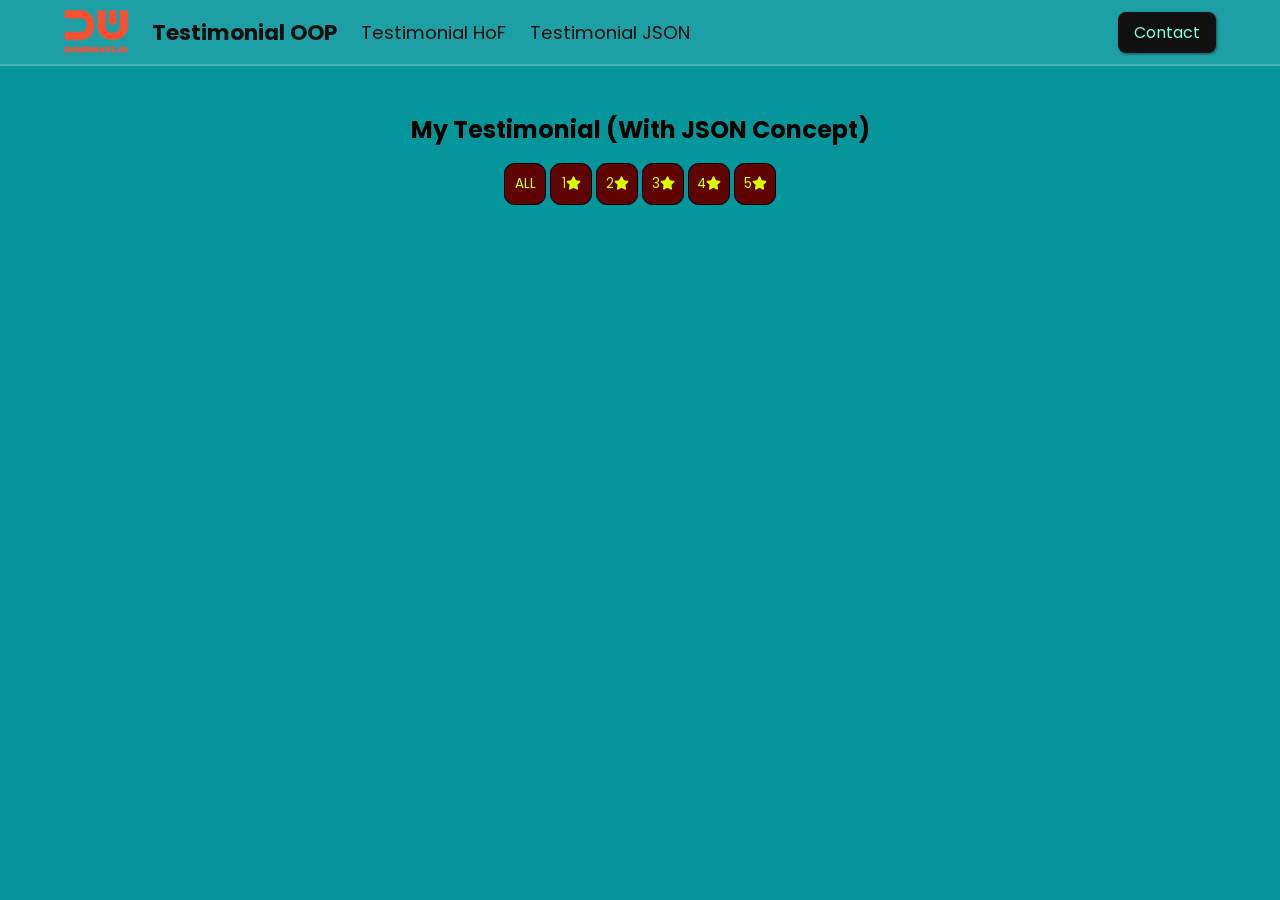
<file: testimonial_JSON.html>
<!DOCTYPE html>
<html lang="en">
<head>
    <meta charset="UTF-8">
    <meta name="viewport" content="width=device-width, initial-scale=1.0">
    <title>Testi HoF</title>
    <link rel="stylesheet" href="css/testimonial_2.css">
    <link
      rel="stylesheet"
      href="https://cdnjs.cloudflare.com/ajax/libs/font-awesome/6.5.1/css/all.min.css"
      integrity="sha512-DTOQO9RWCH3ppGqcWaEA1BIZOC6xxalwEsw9c2QQeAIftl+Vegovlnee1c9QX4TctnWMn13TZye+giMm8e2LwA=="
      crossorigin="anonymous"
      referrerpolicy="no-referrer"
    />
</head>
<body>
    <!-- Navbar -->
    <nav class="navbar">
      <div class="navvbar">
        <div class="bagian-kiri-nav">
          <img src="aset/logo-navbar.png" alt="Logo" />
          <a href="testimonial_oop.html" target="_blank" onclick="console.log('Tombol Contact Diklik')" class="text1-nav">Testimonial OOP</a>
          <a href="testimonial_HoF.html" target="_blank" class="text2-nav">Testimonial HoF</a>
          <a href="#" class="text2-nav">Testimonial JSON</a>
        </div>
        <div class="bagian-kanan-nav">
          <a href="contact_page.html" class="tombol" target="_blank">Contact</a>
          <a href="javascript:void(0);" id="hamburger-menu" onclick="burger()"><i class="fa-solid fa-bars"></i></a>
        </div>
      </div>
      <div id="hamburger-menu-list">
        <a href="index.html" class="ini">HOME</a>
        <a href="myproject.html" class="ini">MyProject</a>
        <a href="contact_page.html" class="ini">ContactMe</a>
      </div>
    </nav>

    <!-- Testimonial Section With OOP Concept -->
    <section id="main_container">
        <h2>My Testimonial (With JSON Concept)</h2>
        <div class="rating-star">
          <button class="brs" onclick="allStar()">
            ALL
          </button>
          <button class="brs" onclick="filteredTestimonials(1)">
            1<i class="fa-solid fa-star"></i>
          </button>
          <button class="brs" onclick="filteredTestimonials(2)">
            2<i class="fa-solid fa-star"></i>
          </button>
          <button class="brs" onclick="filteredTestimonials(3)">
            3<i class="fa-solid fa-star"></i>
          </button>
          <button class="brs" onclick="filteredTestimonials(4)">
            4<i class="fa-solid fa-star"></i>
          </button>
          <button class="brs" onclick="filteredTestimonials(5)">
            5<i class="fa-solid fa-star"></i>
          </button>
        </div>
        <div id="mantap" class="container_card">
            <!-- <div class="card_testimonial">
                <img src="aset/blog-2.jpg">
                <p>"Lorem ipsum, dolor sit amet consectetur adipisicing."</p>
                <p id="name">~ Haidar Fahkri JF</p>
            </div> -->
        </div>
    </section>





    <script src="js/nav.js"></script>
    <script src="js/testimonialJSON.js"></script>
    
</body>
</html>
</file>
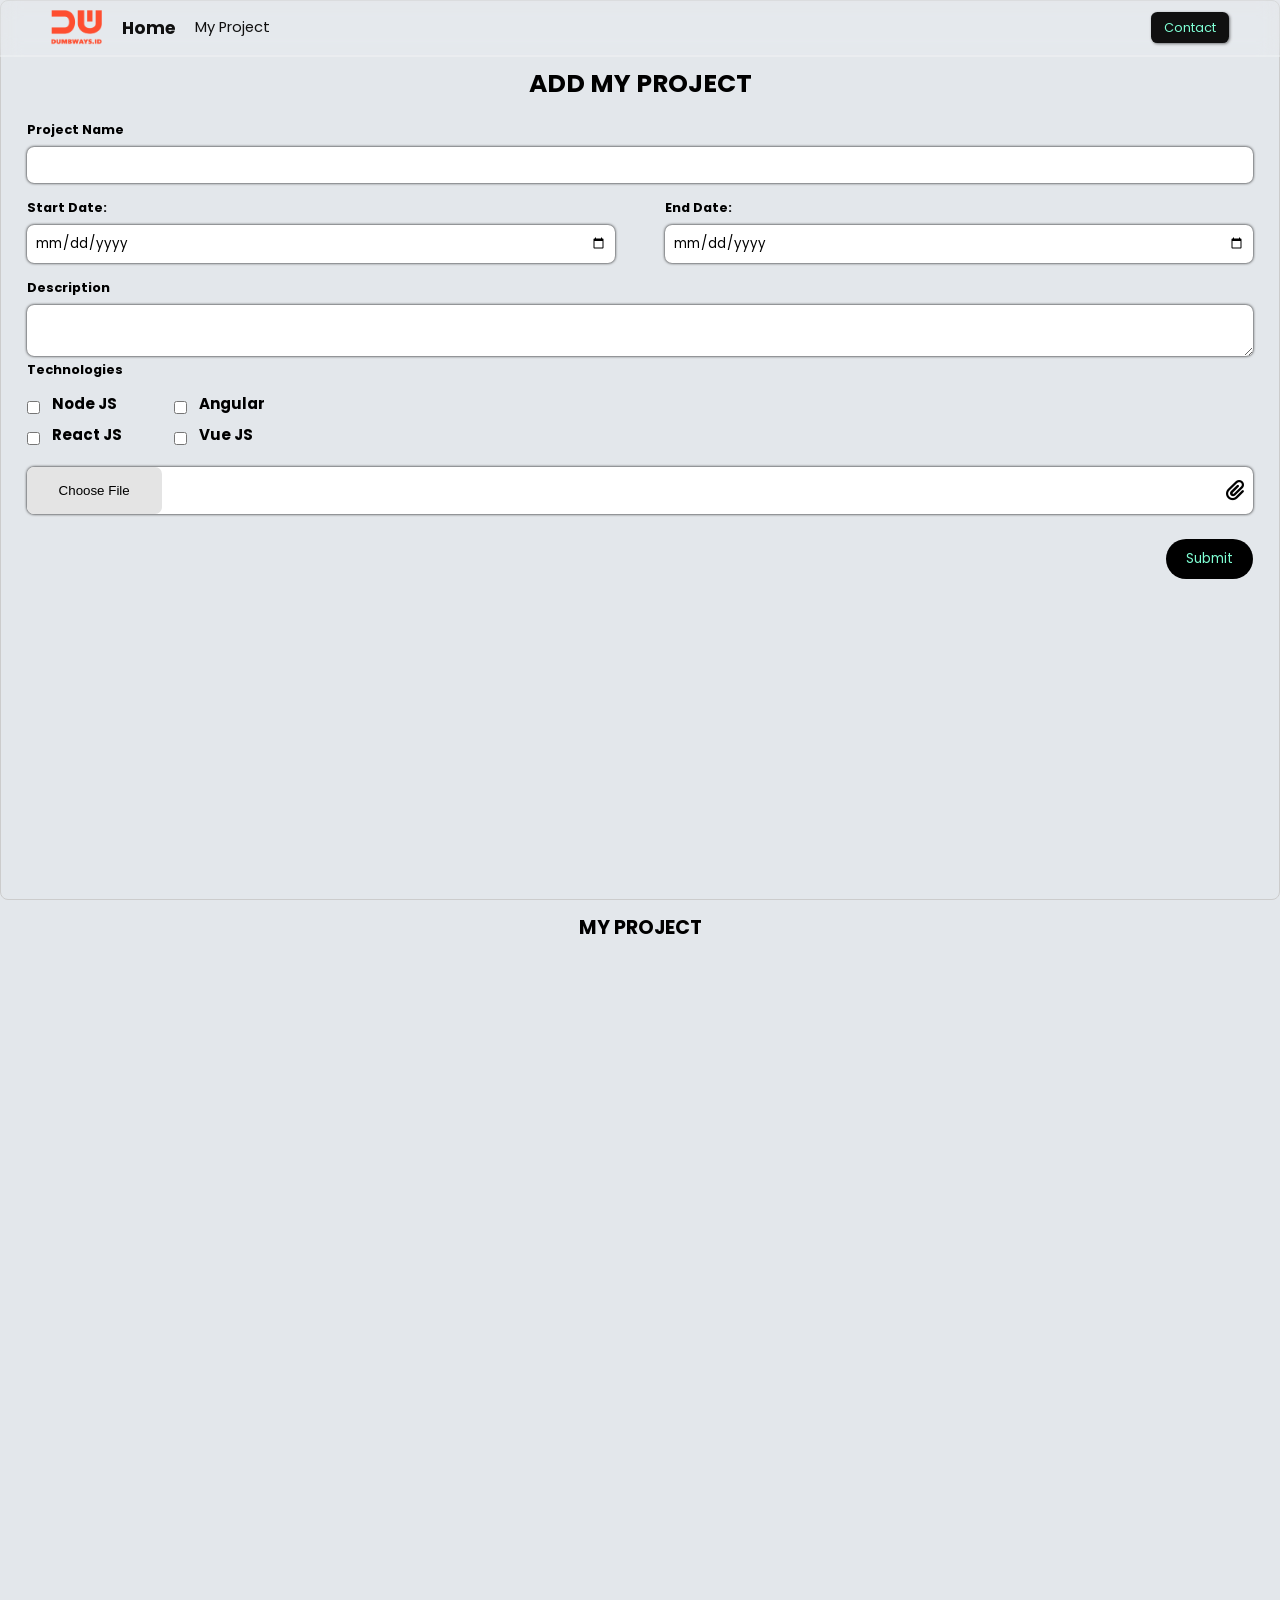
<file: task1-9/myproject.html>
<!DOCTYPE html>
<html lang="en">
  <head>
    <meta charset="UTF-8" />
    <meta name="viewport" content="width=device-width, initial-scale=1.0" />
    <title>My Project Pages</title>
    <link rel="stylesheet" href="css/style_myprojectpages.css" />
    <link rel="stylesheet" href="https://cdnjs.cloudflare.com/ajax/libs/font-awesome/6.5.1/css/all.min.css" integrity="sha512-DTOQO9RWCH3ppGqcWaEA1BIZOC6xxalwEsw9c2QQeAIftl+Vegovlnee1c9QX4TctnWMn13TZye+giMm8e2LwA==" crossorigin="anonymous" referrerpolicy="no-referrer" />
  </head>
  <body>
    <!-- Navbar -->
    <nav class="navbar">
      <div class="navvbar">
        <div class="bagian-kiri-nav">
          <img src="aset/logo-navbar.png" alt="Logo" />
          <a href="#" class="text1-nav">Home</a>
          <a href="myproject.html" target="_blank" class="text2-nav">My Project</a>
        </div>
        <div class="bagian-kanan-nav">
          <a href="contact_page.html" class="tombol" target="_blank">Contact</a>
          <a href="javascript:void(0);" id="hamburger-menu" onclick="burger()"><i class="fa-solid fa-bars"></i></a>
        </div>
      </div>
      <div id="hamburger-menu-list">
        <a href="index.html" class="ini">HOME</a>
        <a href="myproject.html" class="ini">MyProject</a>
        <a href="contact_page.html" class="ini">ContactMe</a>
      </div>
    </nav>

    <!-- Form isian -->
    <form onsubmit="addBlog(event)">
      <h2 id="jform">
        ADD MY PROJECT
      </h2>
      <div class="nameProjectField">
        <label for="nameProject">Project Name</label>
        <input type="text" id="nameProject" name="" class="input123" />
      </div>
      <div class="dateContainer">
        <div class="dateField">
          <label for="startDate">Start Date:</label>
          <input type="date" id="startDate" name="startDate" class="input123" required />
        </div>

        <div class="dateField">
          <label for="endDate">End Date:</label>
          <input type="date" id="endDate" name="endDate" class="input123" required />
        </div>
      </div>
      <div class="input-form">
        <label for="tm">Description</label>
        <textarea name="tm" id="tm"></textarea>
      </div>
      <!-- Checkbox Container -->
      <h4 style="font-weight: bold; margin-bottom: 1rem">Technologies</h4>
      <div class="checkboxContainer">
        <!-- Checkbox Grup Kiri -->
        <div class="checkboxGroup1">
          <div class="cb">
            <input type="checkbox" id="nodejs" value="Node JS" />
            <label for="nodejs">Node JS</label>
          </div>
          <div class="cb">
            <input type="checkbox" id="reactjs" value="React JS" />
            <label for="reactjs">React JS</label>
          </div>
        </div>
        <!-- Checkbox Grup Kanan -->
        <div class="checkboxGroup2">
          <div class="cb">
            <input type="checkbox" id="angular" value="angular" />
            <label for="angular">Angular</label>
          </div>
          <div class="cb">
            <input type="checkbox" id="vuejs" value="Vue JS" />
            <label for="vuejs">Vue JS</label>
          </div>
        </div>
      </div>

        <label for="inputGambar" class="inputImg">
          <input type="file" id="inputGambar" class="btnInput" />
          <i class="fa-solid fa-paperclip" style="padding-right: .7rem; font-size: 21px;"></i>
        </label>
        
          <button>Submit</button>     
    </form>

    <!-- Section Blog -->
    <section class="mainBlog">
      <h2 id="judul">MY PROJECT</h2>
      <div class="row" id="contentBlogs">
        <!-- digenerate by js -->
      </div>
    </section>


    <script src="js/myprojectpages.js"></script>
  </body>
</html>
</file>
<file: task1-9/css/style.css>
@import url("https://fonts.googleapis.com/css2?family=Poppins:wght@400;700&display=swap");

* {
  margin: 0;
  padding: 0;
  box-sizing: border-box;
  outline: none;
  border: none;
  text-decoration: none;
  font-family: "Poppins", sans-serif;
}

body {
  background-color: rgb(4, 150, 155);
}

.navbar {
  width: 100%;
  position: fixed;
  top: 0;
  /* background-color: rgba(255, 255, 255, 0.1);
  border-bottom: 2px solid rgba(255, 255, 255, 0.2);
  backdrop-filter: blur(10px); */
}

.navvbar {
  display: flex;
  width: 100%;
  top: 0;
  justify-content: space-between;
  background-color: rgba(255, 255, 255, 0.1);
  border-bottom: 2px solid rgba(255, 255, 255, 0.2);
  padding: 10px 4rem;
  backdrop-filter: blur(10px);
}

.navvbar::before {
  content: "";
  position: absolute;
  top: 0;
  left: -100%;
  width: 100%;
  height: 100%;
  background: linear-gradient(
    90deg,
    transparent,
    rgba(255, 255, 255, 0.4),
    transparent
  );
  transition: 0.5s;
}
.navvbar:hover::before {
  left: 100%;
}

.navvbar .bagian-kiri-nav {
  display: flex;
  align-items: center;
  gap: 1.5rem;
}

.navvbar .bagian-kiri-nav .text1-nav {
  font-weight: 700;
  color: #101010;
  font-size: 1.35rem;
}

.navvbar .bagian-kiri-nav .text2-nav {
  font-weight: 400;
  color: #101010;
  font-size: 1.15rem;
}

.navvbar .bagian-kiri-nav img {
  width: 4rem;
}

.navvbar .bagian-kanan-nav {
  display: flex;
  align-items: center;
}

.navvbar .bagian-kanan-nav a {
  padding: 0.5rem 1rem;
  font-size: 1rem;
  color: aquamarine;
  background-color: #101010;
  border-radius: 0.5rem;
  box-shadow: 1px 1px 3px rgba(1, 1, 3, 0.5);
}

#hamburger-menu {
  display: none;
}

#hamburger-menu-list {
  flex-direction: column;
  width: 70%;
  margin: 0 auto;
  display: none;
}

#hamburger-menu-list .ini {
  background-color: beige;
  width: 100%;
  border: 2px solid rgba(0, 0, 0, 0.5);
  border-radius: 4px;
  text-align: center;
  color: #600303;
  font-weight: bold;
  font-size: larger;
}

/* Masuk Konten */

.container {
  display: flex;
  width: 65%;
  height: 32rem;
  background-color: #ffffff;
  box-shadow: 0 0 5px 1px #101010;
  margin: 7rem auto;
  padding: 1rem;
}

.container .content-kiri {
    padding: 5rem 2rem;
}

.container .content-kanan {
    padding: 2rem;
}

.container .content-kiri h2 {
  margin-bottom: 1rem;
}

.container .content-kiri p {
  text-align: justify;
}

.container .content-kiri .tombol {
  margin: 1rem 1rem 0 0;
  display: inline-block;
  padding: 0.5rem 1rem;
  font-size: 1rem;
  color: aquamarine;
  background-color: #101010;
  border-radius: 0.5rem;
  box-shadow: 1px 1px 3px rgba(1, 1, 3, 0.5);
}

.container .content-kiri .sosmed {
  display: flex;
  gap: 0.3rem;
  margin-top: 1.5rem;
}

.container .content-kiri .sosmed a {
  display: flex;
  width: 2.25rem;
  height: 2.25rem;
  border: 1px solid rgb(54, 79, 79);
  justify-content: center;
  align-items: center;
  background-color: #101010;
  color: aquamarine;
  border-radius: 50%;
}

.container .content-kanan .card-profile {
  width: 18rem;
  margin: 1.5rem auto;
  box-shadow: 0 0 3px 0 #101010;
  border-radius: 4%;
  overflow: hidden;
}

.container .content-kanan .card-profile img {
  width: 100%;
  display: block;
}

.container .content-kanan .card-profile h3 {
  text-align: center;
}

.container .content-kanan .card-profile p {
  text-align: center;
  margin-bottom: 1rem;
}

/* media query */
/* Laptop */
@media only screen and (max-width: 1200px) {
  html {
    font-size: 85%;
  }
}
/* Tablet */
@media only screen and (max-width: 950px) {
  html {
    font-size: 75%;
  }

  .container {
    flex-wrap: wrap;
    height: 50rem;
    justify-content: center;
  }

  .container .content-kiri {
    margin-top: -2rem;
    padding-bottom: 0;
  }

  .container .content-kanan {
    padding: .5rem auto;
  }

  .container .content-kanan .card-profile {
    margin: 0;
    width: 15rem;
  }
}

/* untuk memunculkan hamburger menu */
@media only screen and (max-width: 690px) {
  .navvbar .bagian-kiri-nav .text1-nav {
    display: none;
  }

  .navvbar .bagian-kiri-nav .text2-nav {
    display: none;
  }
  
  .navvbar .bagian-kanan-nav .tombol {
    display: none;
  }

  #hamburger-menu {
    display: block;
  }

  #hamburger-menu-list {
  display: none;
  }   

  /* .navbar .active {
    display: flex;
  } */

  .container {
    padding-top: 0;
    margin-top: 10rem;
  }

  .container .content-kiri {
    padding-top: 2rem;
  }
}

/* Handphone */
@media only screen and (max-width: 576px) {
  html {
    font-size: 80%;
  }

  .container {
    flex-wrap: wrap;
    width: 30rem;
    height: 40rem;
    justify-content: center;
  }

  .container .content-kanan .card-profile {
    margin-top: -1rem;
    width: 12rem;
  }

  .container .content-kiri {
    padding-top: 3rem;
    font-size: 90%;
  }
}
</file>
<file: css/style_contact.css>
@import url("https://fonts.googleapis.com/css2?family=Poppins:wght@400;700&display=swap");

* {
  margin: 0;
  padding: 0;
  box-sizing: border-box;
  outline: none;
  border: none;
  text-decoration: none;
  font-family: "Poppins", sans-serif;
}

body {
  background-color: rgb(4, 150, 155);
}

/* NAVBAR */

.navbar {
  width: 100%;
  position: fixed;
  top: 0;
  /* background-color: rgba(255, 255, 255, 0.1);
  border-bottom: 2px solid rgba(255, 255, 255, 0.2);
  backdrop-filter: blur(10px); */
}

.navvbar {
  display: flex;
  width: 100%;
  top: 0;
  justify-content: space-between;
  background-color: rgba(255, 255, 255, 0.1);
  border-bottom: 2px solid rgba(255, 255, 255, 0.2);
  padding: 10px 4rem;
  backdrop-filter: blur(10px);
}

.navvbar::before {
  content: "";
  position: absolute;
  top: 0;
  left: -100%;
  width: 100%;
  height: 100%;
  background: linear-gradient(
    90deg,
    transparent,
    rgba(255, 255, 255, 0.4),
    transparent
  );
  transition: 0.5s;
}
.navvbar:hover::before {
  left: 100%;
}

.navvbar .bagian-kiri-nav {
  display: flex;
  align-items: center;
  gap: 1.5rem;
}

.navvbar .bagian-kiri-nav .text1-nav {
  font-weight: 700;
  color: #101010;
  font-size: 1.35rem;
}

.navvbar .bagian-kiri-nav .text2-nav {
  font-weight: 400;
  color: #101010;
  font-size: 1.15rem;
}

.navvbar .bagian-kiri-nav img {
  width: 4rem;
}

.navvbar .bagian-kanan-nav {
  display: flex;
  align-items: center;
}

.navvbar .bagian-kanan-nav a {
  padding: 0.5rem 1rem;
  font-size: 1rem;
  color: aquamarine;
  background-color: #101010;
  border-radius: 0.5rem;
  box-shadow: 1px 1px 3px rgba(1, 1, 3, 0.5);
}

#hamburger-menu {
  display: none;
}

#hamburger-menu-list {
  flex-direction: column;
  width: 70%;
  margin: 0 auto;
  display: none;
}

#hamburger-menu-list .ini {
  background-color: beige;
  width: 100%;
  border: 2px solid rgba(0, 0, 0, 0.5);
  border-radius: 4px;
  text-align: center;
  color: #600303;
  font-weight: bold;
  font-size: larger;
}

/* Contact Section */
.contact .main-contact {
    display: flex;
    flex-direction: column;
    align-items: center;
    justify-content: center;
    min-height: 100vh;
}

.contact .main-contact h2 {
    margin-bottom: 2rem;
}

.contact .main-contact .input-form {
    display: flex;
    flex-direction: column;
    margin-bottom: 1rem;
}

.contact .main-contact .input-form .inputan,
.contact .main-contact .input-form #subject {
    width: 21rem;
    height: 2rem;
    border-radius: 3px;
    box-shadow: 0 0 5px .5px #101010;
}

#tm {
    height: 5rem;
    margin-bottom: 2rem;
}

.contact .main-contact .btn .submit {
    width: 6rem;
    height: 2rem;
    border-radius: 10px;
    cursor: pointer;
    color: rgb(4, 150, 155);
    background-color: rgb(34,50,67);
    margin-left: 15rem;
}

/* Media Query */
/* Laptop */
@media only screen and (max-width: 1200px) {
  html {
    font-size: 90%;
  }
}

@media only screen and (max-width: 875px) {
  html {
    font-size: 77.5%;
  }
}

/* untuk memunculkan hamburger menu */
@media only screen and (max-width: 690px) {
  .navvbar .bagian-kiri-nav .text1-nav {
    display: none;
  }

  .navvbar .bagian-kiri-nav .text2-nav {
    display: none;
  }
  
  .navvbar .bagian-kanan-nav .tombol {
    display: none;
  }

  #hamburger-menu {
    display: block;
  }

  #hamburger-menu-list {
  display: none;
  }   

}
</file>
<file: css/detil_project.css>
@import url("https://fonts.googleapis.com/css2?family=Poppins:wght@400;700&display=swap");

* {
  margin: 0;
  padding: 0;
  box-sizing: border-box;
  outline: none;
  border: none;
  text-decoration: none;
  font-family: "Poppins", sans-serif;
}

body {
  background-color: #e3e7eb;
  height: 100vh;
}

.navbar {
  width: 100%;
  position: fixed;
  top: 0;
  /* background-color: rgba(255, 255, 255, 0.1);
  border-bottom: 2px solid rgba(255, 255, 255, 0.2);
  backdrop-filter: blur(10px); */
}

.navvbar {
  display: flex;
  width: 100%;
  top: 0;
  justify-content: space-between;
  background-color: rgba(255, 255, 255, 0.1);
  border-bottom: 2px solid rgba(255, 255, 255, 0.2);
  padding: 10px 4rem;
  backdrop-filter: blur(10px);
}

.navvbar::before {
  content: "";
  position: absolute;
  top: 0;
  left: -100%;
  width: 100%;
  height: 100%;
  background: linear-gradient(
    90deg,
    transparent,
    rgba(255, 255, 255, 0.4),
    transparent
  );
  transition: 0.5s;
}
.navvbar:hover::before {
  left: 100%;
}

.navvbar .bagian-kiri-nav {
  display: flex;
  align-items: center;
  gap: 1.5rem;
}

.navvbar .bagian-kiri-nav .text1-nav {
  font-weight: 700;
  color: #101010;
  font-size: 1.35rem;
}

.navvbar .bagian-kiri-nav .text2-nav {
  font-weight: 400;
  color: #101010;
  font-size: 1.15rem;
}

.navvbar .bagian-kiri-nav img {
  width: 4rem;
}

.navvbar .bagian-kanan-nav {
  display: flex;
  align-items: center;
}

.navvbar .bagian-kanan-nav a {
  padding: 0.5rem 1rem;
  font-size: 1rem;
  color: aquamarine;
  background-color: #101010;
  border-radius: 0.5rem;
  box-shadow: 1px 1px 3px rgba(1, 1, 3, 0.5);
}

#hamburger-menu {
  display: none;
}

#hamburger-menu-list {
  flex-direction: column;
  width: 70%;
  margin: 0 auto;
  display: none;
}

#hamburger-menu-list .ini {
  background-color: beige;
  width: 100%;
  border: 2px solid rgba(0, 0, 0, 0.5);
  border-radius: 4px;
  text-align: center;
  color: #600303;
  font-weight: bold;
  font-size: larger;
}

/* Detil Project Section */
#detil {
    width: 100%;
    min-height: 100vh;
}

#judul {
    text-align: center;
    margin-top: 5rem;
    color: #101010;
    font-size: 42px;
}

.ket {
    display: flex;
    padding: 2rem 8rem;
    gap: 1rem;
}

.ket .imgproject {
    width: 55rem;
}

.ket .imgproject img {
    width: 100%;
}

.ket .kettam .duration {
    margin-bottom: 4rem;
}

.ket .kettam .duration .lama {
    display: flex;
    gap: 15px;
    align-items: center;
    font-size: 17px;
}

.ket .kettam .tech {
    width: 15rem;
    display: flex;
    flex-wrap: wrap;
    gap: 1rem;
}

.ket .kettam .tech .logo {
    display: flex;
    gap: 15px;
    align-items: center;
    font-size: 17px;
}

#satu {
    margin-left: 15px;
}

/* article */
#detil .article {
    padding: 1.5rem 8rem;
    text-align: justify;
}

/* Media Query */
@media only screen and (max-width: 996px) {
  .ket {
    display: flex;
    flex-direction: column;
  }

  .ket .imgproject {
    background-color: antiquewhite;
    width: 100%;
  }

  .ket .imgproject img {
    width: 100%;
  }

}


/* untuk memunculkan hamburger menu */
@media only screen and (max-width: 690px) {
  .navvbar .bagian-kiri-nav .text1-nav {
    display: none;
  }

  .navvbar .bagian-kiri-nav .text2-nav {
    display: none;
  }
  
  .navvbar .bagian-kanan-nav .tombol {
    display: none;
  }

  #hamburger-menu {
    display: block;
  }

  #hamburger-menu-list {
  display: none;
  }   

  #judul {
    font-size: 2rem;
  }
}
</file>
<file: css/style_myprojectpages.css>
@import url("https://fonts.googleapis.com/css2?family=Poppins:wght@400;700&display=swap");

* {
  margin: 0;
  padding: 0;
  box-sizing: border-box;
  outline: none;
  border: none;
  text-decoration: none;
  font-family: "Poppins", sans-serif;
}

body {
  background-color: #e3e7eb;
  height: 100vh;
}

.navbar {
  width: 100%;
  position: fixed;
  top: 0;
  /* background-color: rgba(255, 255, 255, 0.1);
  border-bottom: 2px solid rgba(255, 255, 255, 0.2);
  backdrop-filter: blur(10px); */
}

.navvbar {
  display: flex;
  width: 100%;
  top: 0;
  justify-content: space-between;
  background-color: rgba(255, 255, 255, 0.1);
  border-bottom: 2px solid rgba(255, 255, 255, 0.2);
  padding: 10px 4rem;
  backdrop-filter: blur(10px);
}

.navvbar::before {
  content: "";
  position: absolute;
  top: 0;
  left: -100%;
  width: 100%;
  height: 100%;
  background: linear-gradient(
    90deg,
    transparent,
    rgba(255, 255, 255, 0.4),
    transparent
  );
  transition: 0.5s;
}
.navvbar:hover::before {
  left: 100%;
}

.navvbar .bagian-kiri-nav {
  display: flex;
  align-items: center;
  gap: 1.5rem;
}

.navvbar .bagian-kiri-nav .text1-nav {
  font-weight: 700;
  color: #101010;
  font-size: 1.35rem;
}

.navvbar .bagian-kiri-nav .text2-nav {
  font-weight: 400;
  color: #101010;
  font-size: 1.15rem;
}

.navvbar .bagian-kiri-nav img {
  width: 4rem;
}

.navvbar .bagian-kanan-nav {
  display: flex;
  align-items: center;
}

.navvbar .bagian-kanan-nav a {
  padding: 0.5rem 1rem;
  font-size: 1rem;
  color: aquamarine;
  background-color: #101010;
  border-radius: 0.5rem;
  box-shadow: 1px 1px 3px rgba(1, 1, 3, 0.5);
}

#hamburger-menu {
  display: none;
}

#hamburger-menu-list {
  flex-direction: column;
  width: 70%;
  margin: 0 auto;
  display: none;
}

#hamburger-menu-list .ini {
  background-color: beige;
  width: 100%;
  border: 2px solid rgba(0, 0, 0, 0.5);
  border-radius: 4px;
  text-align: center;
  color: #600303;
  font-weight: bold;
  font-size: larger;
}

/* Bagian Form */
form {
  padding: 70px 500px 0;
  border: 1px solid #ccc;
  border-radius: 8px;
  height: 100vh;
}

#jform {
  font-weight: 700; 
  margin-bottom: 2rem; 
  text-align: center
}

.dateContainer {
  display: flex;
  justify-content: space-between;
}

.dateField {
  width: 48%; /* Sesuaikan lebar sesuai kebutuhan Anda */
}

label {
  display: block;
  margin-bottom: 8px;
  font-weight: bolder;
}

.input123 {
  width: 100%;
  padding: 8px;
  margin-bottom: 16px;
  box-shadow: 0 0 3px black;
  box-sizing: border-box;
  border-radius: 7px;
}

button {
  background-color: #000000;
  color: aquamarine;
  padding: 10px 20px;
  border: none;
  cursor: pointer;
  float: right;
  border-radius: 50px;
}

#tm {
  width: 100%;
  height: 4rem;
  box-shadow: 0 0 3px black;
  border-radius: 7px;
}

.checkboxContainer {
  width: 100%;
  display: flex;
  gap: 4rem;
  margin-bottom: 1rem;
}

.cb {
  display: flex;
  align-items: center;
}

.checkboxContainer .cb input {
  margin-right: 1rem;
}

.inputImg {
  padding: 0;
  margin: 0;
  width: 100%;
  background-color: white;
  display: flex;
  justify-content: space-between;
  align-items: center;
  border-radius: 7px;
  box-shadow: 0 0 3px black;
  margin-bottom: 2rem;
}

#inputGambar {
  color: transparent;
}

.btnInput::-webkit-file-upload-button{
  background-color: #e4e4e4;
  padding: 16px 32px;
  border: none;
  border-radius: 7px;
  cursor: pointer;
}

button:hover {
  background-color: #45a049;
}

/* Blog Section */
.mainBlog {
  padding: 0;
  margin: 0;
  min-height: 100vh;
}
 #judul {
  padding-top: 1rem;
  text-align: center;
 }

.mainBlog p {
  font-weight: 100;
  line-height: 1.6;
}

.mainBlog .row {
  width: 100%;
  display: flex;
  flex-wrap: wrap;
  margin-top: 5rem;
  gap: 4rem;
  padding: 0 3rem;
}

.mainBlog .row .blog-card {
  width: 17rem;
  background-color: rgb(255, 255, 255);
  padding: .5rem .5rem;
  border-radius: 7px;
  box-shadow: 1px 1px 3px 0 rgb(179, 179, 179);
}

.mainBlog .row .blog-card .blog-card-img {
  width: 255px;
  height: 210px; 
  border-radius: 7px;
}

.mainBlog .row .blog-card .blog-card-title {
  margin-top: .5rem;
}

.mainBlog .row .blog-card #durasi {
  font-size: 12px;
  margin-bottom: 1rem;
}

.mainBlog .row .blog-card #blog-card-article {
  margin-bottom: 1rem;
  width: 250px;
  word-wrap: break-word;
}

.mainBlog .row .blog-card .icon-card {
  width: 100%;
  display: flex;
  margin: 1rem 0 1rem;
  gap: .5rem;
}

.mainBlog .row .blog-card .icon-card i {
  font-size: 21px;
}

.mainBlog .row .blog-card .btn-card {
  display: flex;
  justify-content: center;
  gap: 10px;
}

.mainBlog .row .blog-card .btn-card button {
  width: 130px;
  border-radius: 10px;
}

/* media query */
/* Laptop */
@media only screen and (max-width: 1300px) {
  html {
    font-size: 80%;
  }

  form {
  padding:5rem 2rem;
  height: 100vh;
  }

  #jform {
    text-align: center;
    font-size: 25px;
    font-weight: bold;
    margin-bottom: 1.4rem;
  }

  .checkboxContainer {
    font-size: 15px;
  }

  .mainBlog .row .blog-card {
    width: 17rem;
  }

  .mainBlog .row .blog-card .blog-card-img {
    width: 100%;
  }

  .mainBlog .row .blog-card #blog-card-article {
    width: 100%;
  }

}


/* Tablet */
@media only screen and (max-width: 875px) {
  html {
    font-size: 72.5%;
  }

  .mainBlog .row .blog-card {
    width: 17rem;
  }
}

/* untuk memunculkan hamburger menu */
@media only screen and (max-width: 690px) {
  .navvbar .bagian-kiri-nav .text1-nav {
    display: none;
  }

  .navvbar .bagian-kiri-nav .text2-nav {
    display: none;
  }
  
  .navvbar .bagian-kanan-nav .tombol {
    display: none;
  }

  #hamburger-menu {
    display: block;
  }

  #hamburger-menu-list {
  display: none;
  }   

}

/* Handphone */
@media only screen and (max-width: 576px) {
  html {
    font-size: 65%;
  }
  .mainBlog .row {
    justify-content: center;
  }

  .mainBlog .row .blog-card {
    width: 65%;
  }

}
</file>
<file: css/testimonial_2.css>
@import url("https://fonts.googleapis.com/css2?family=Poppins:wght@400;700&display=swap");

* {
  margin: 0;
  padding: 0;
  box-sizing: border-box;
  outline: none;
  border: none;
  text-decoration: none;
  font-family: "Poppins", sans-serif;
}

body {
  background-color: rgb(4, 150, 155);
}

.navbar {
  width: 100%;
  position: fixed;
  top: 0;
  /* background-color: rgba(255, 255, 255, 0.1);
  border-bottom: 2px solid rgba(255, 255, 255, 0.2);
  backdrop-filter: blur(10px); */
}

.navvbar {
  display: flex;
  width: 100%;
  top: 0;
  justify-content: space-between;
  background-color: rgba(255, 255, 255, 0.1);
  border-bottom: 2px solid rgba(255, 255, 255, 0.2);
  padding: 10px 4rem;
  backdrop-filter: blur(10px);
}

.navvbar::before {
  content: "";
  position: absolute;
  top: 0;
  left: -100%;
  width: 100%;
  height: 100%;
  background: linear-gradient(
    90deg,
    transparent,
    rgba(255, 255, 255, 0.4),
    transparent
  );
  transition: 0.5s;
}
.navvbar:hover::before {
  left: 100%;
}

.navvbar .bagian-kiri-nav {
  display: flex;
  align-items: center;
  gap: 1.5rem;
}

.navvbar .bagian-kiri-nav .text1-nav {
  font-weight: 700;
  color: #101010;
  font-size: 1.35rem;
}

.navvbar .bagian-kiri-nav .text2-nav {
  font-weight: 400;
  color: #101010;
  font-size: 1.15rem;
}

.navvbar .bagian-kiri-nav img {
  width: 4rem;
}

.navvbar .bagian-kanan-nav {
  display: flex;
  align-items: center;
}

.navvbar .bagian-kanan-nav a {
  padding: 0.5rem 1rem;
  font-size: 1rem;
  color: aquamarine;
  background-color: #101010;
  border-radius: 0.5rem;
  box-shadow: 1px 1px 3px rgba(1, 1, 3, 0.5);
}

#hamburger-menu {
  display: none;
}

#hamburger-menu-list {
  flex-direction: column;
  width: 70%;
  margin: 0 auto;
  display: none;
}

#hamburger-menu-list .ini {
  background-color: beige;
  width: 100%;
  border: 2px solid rgba(0, 0, 0, 0.5);
  border-radius: 4px;
  text-align: center;
  color: #600303;
  font-weight: bold;
  font-size: larger;
}

/* Container */
#main_container {
    width: 100%;
    min-height: 100vh;
}

#main_container h2 {
    text-align: center;
    padding-top: 7rem;
    margin-bottom: 1rem;
}

#main_container .rating-star {
  text-align: center;
  margin-bottom: 2.5rem;
}

#main_container .rating-star .brs {
  background-color: #600303;
  width: 42px;
  height: 42px;
  border: 1px solid black;
  border-radius: 25%;
  color: rgb(217, 255, 0);
  cursor: pointer;
}

/* Card Testimonials */
#main_container .container_card {
    display: flex;
    justify-content: center;
    flex-wrap: wrap;
    gap: 2rem;
    padding: 0 4rem 3rem;
}

#main_container .container_card .card_testimonial {
    width: 18rem;
    display: flex;
    flex-direction: column;
    align-items: center;
    border-radius: 7px;
    padding: 7px 7px;
    background-color: antiquewhite;
}

#main_container .container_card .card_testimonial img {
    width: 100%;
    height: 15rem;
    border-radius: 7px;
    margin-bottom: .5rem;
}

#name {
    margin-top: 1rem;
    margin-left: auto;
}




/* untuk memunculkan hamburger menu */
@media only screen and (max-width: 690px) {
  .navvbar .bagian-kiri-nav .text1-nav {
    display: none;
  }

  .navvbar .bagian-kiri-nav .text2-nav {
    display: none;
  }
  
  .navvbar .bagian-kanan-nav .tombol {
    display: none;
  }

  #hamburger-menu {
    display: block;
  }

  #hamburger-menu-list {
  display: none;
  }   

}
</file>
<file: task1-9/css/style_myprojectpages.css>
@import url("https://fonts.googleapis.com/css2?family=Poppins:wght@400;700&display=swap");

* {
  margin: 0;
  padding: 0;
  box-sizing: border-box;
  outline: none;
  border: none;
  text-decoration: none;
  font-family: "Poppins", sans-serif;
}

body {
  background-color: #e3e7eb;
  height: 100vh;
}

.navbar {
  width: 100%;
  position: fixed;
  top: 0;
  /* background-color: rgba(255, 255, 255, 0.1);
  border-bottom: 2px solid rgba(255, 255, 255, 0.2);
  backdrop-filter: blur(10px); */
}

.navvbar {
  display: flex;
  width: 100%;
  top: 0;
  justify-content: space-between;
  background-color: rgba(255, 255, 255, 0.1);
  border-bottom: 2px solid rgba(255, 255, 255, 0.2);
  padding: 10px 4rem;
  backdrop-filter: blur(10px);
}

.navvbar::before {
  content: "";
  position: absolute;
  top: 0;
  left: -100%;
  width: 100%;
  height: 100%;
  background: linear-gradient(
    90deg,
    transparent,
    rgba(255, 255, 255, 0.4),
    transparent
  );
  transition: 0.5s;
}
.navvbar:hover::before {
  left: 100%;
}

.navvbar .bagian-kiri-nav {
  display: flex;
  align-items: center;
  gap: 1.5rem;
}

.navvbar .bagian-kiri-nav .text1-nav {
  font-weight: 700;
  color: #101010;
  font-size: 1.35rem;
}

.navvbar .bagian-kiri-nav .text2-nav {
  font-weight: 400;
  color: #101010;
  font-size: 1.15rem;
}

.navvbar .bagian-kiri-nav img {
  width: 4rem;
}

.navvbar .bagian-kanan-nav {
  display: flex;
  align-items: center;
}

.navvbar .bagian-kanan-nav a {
  padding: 0.5rem 1rem;
  font-size: 1rem;
  color: aquamarine;
  background-color: #101010;
  border-radius: 0.5rem;
  box-shadow: 1px 1px 3px rgba(1, 1, 3, 0.5);
}

#hamburger-menu {
  display: none;
}

#hamburger-menu-list {
  flex-direction: column;
  width: 70%;
  margin: 0 auto;
  display: none;
}

#hamburger-menu-list .ini {
  background-color: beige;
  width: 100%;
  border: 2px solid rgba(0, 0, 0, 0.5);
  border-radius: 4px;
  text-align: center;
  color: #600303;
  font-weight: bold;
  font-size: larger;
}

/* Bagian Form */
form {
  padding: 70px 500px 0;
  border: 1px solid #ccc;
  border-radius: 8px;
  height: 100vh;
}

#jform {
  font-weight: 700; 
  margin-bottom: 2rem; 
  text-align: center
}

.dateContainer {
  display: flex;
  justify-content: space-between;
}

.dateField {
  width: 48%; /* Sesuaikan lebar sesuai kebutuhan Anda */
}

label {
  display: block;
  margin-bottom: 8px;
  font-weight: bolder;
}

.input123 {
  width: 100%;
  padding: 8px;
  margin-bottom: 16px;
  box-shadow: 0 0 3px black;
  box-sizing: border-box;
  border-radius: 7px;
}

button {
  background-color: #000000;
  color: aquamarine;
  padding: 10px 20px;
  border: none;
  cursor: pointer;
  float: right;
  border-radius: 50px;
}

#tm {
  width: 100%;
  height: 4rem;
  box-shadow: 0 0 3px black;
  border-radius: 7px;
}

.checkboxContainer {
  width: 100%;
  display: flex;
  gap: 4rem;
  margin-bottom: 1rem;
}

.cb {
  display: flex;
  align-items: center;
}

.checkboxContainer .cb input {
  margin-right: 1rem;
}

.inputImg {
  padding: 0;
  margin: 0;
  width: 100%;
  background-color: white;
  display: flex;
  justify-content: space-between;
  align-items: center;
  border-radius: 7px;
  box-shadow: 0 0 3px black;
  margin-bottom: 2rem;
}

#inputGambar {
  color: transparent;
}

.btnInput::-webkit-file-upload-button{
  background-color: #e4e4e4;
  padding: 16px 32px;
  border: none;
  border-radius: 7px;
  cursor: pointer;
}

button:hover {
  background-color: #45a049;
}

/* Blog Section */
.mainBlog {
  padding: 0;
  margin: 0;
  min-height: 100vh;
}
 #judul {
  padding-top: 1rem;
  text-align: center;
 }

.mainBlog p {
  font-weight: 100;
  line-height: 1.6;
}

.mainBlog .row {
  width: 100%;
  display: flex;
  flex-wrap: wrap;
  margin-top: 5rem;
  gap: 4rem;
  padding: 0 3rem;
}

.mainBlog .row .blog-card {
  width: 17rem;
  background-color: rgb(255, 255, 255);
  padding: .5rem .5rem;
  border-radius: 7px;
  box-shadow: 1px 1px 3px 0 rgb(179, 179, 179);
}

.mainBlog .row .blog-card .blog-card-img {
  width: 255px;
  height: 210px; 
  border-radius: 7px;
}

.mainBlog .row .blog-card .blog-card-title {
  margin-top: .5rem;
}

.mainBlog .row .blog-card #durasi {
  font-size: 12px;
  margin-bottom: 1rem;
}

.mainBlog .row .blog-card #blog-card-article {
  margin-bottom: 1rem;
  width: 250px;
  word-wrap: break-word;
}

.mainBlog .row .blog-card .icon-card {
  width: 100%;
  display: flex;
  margin: 1rem 0 1rem;
  gap: .5rem;
}

.mainBlog .row .blog-card .icon-card i {
  font-size: 21px;
}

.mainBlog .row .blog-card .btn-card {
  display: flex;
  justify-content: center;
  gap: 10px;
}

.mainBlog .row .blog-card .btn-card button {
  width: 130px;
  border-radius: 10px;
}

/* media query */
/* Laptop */
@media only screen and (max-width: 1300px) {
  html {
    font-size: 80%;
  }

  form {
  padding:5rem 2rem;
  height: 100vh;
  }

  #jform {
    text-align: center;
    font-size: 25px;
    font-weight: bold;
    margin-bottom: 1.4rem;
  }

  .checkboxContainer {
    font-size: 15px;
  }

  .mainBlog .row .blog-card {
    width: 17rem;
  }

  .mainBlog .row .blog-card .blog-card-img {
    width: 100%;
  }

  .mainBlog .row .blog-card #blog-card-article {
    width: 100%;
  }

}


/* Tablet */
@media only screen and (max-width: 875px) {
  html {
    font-size: 72.5%;
  }

  .mainBlog .row .blog-card {
    width: 17rem;
  }
}

/* untuk memunculkan hamburger menu */
@media only screen and (max-width: 690px) {
  .navvbar .bagian-kiri-nav .text1-nav {
    display: none;
  }

  .navvbar .bagian-kiri-nav .text2-nav {
    display: none;
  }
  
  .navvbar .bagian-kanan-nav .tombol {
    display: none;
  }

  #hamburger-menu {
    display: block;
  }

  #hamburger-menu-list {
  display: none;
  }   

}

/* Handphone */
@media only screen and (max-width: 576px) {
  html {
    font-size: 65%;
  }
  .mainBlog .row {
    justify-content: center;
  }

  .mainBlog .row .blog-card {
    width: 65%;
  }

}
</file>
